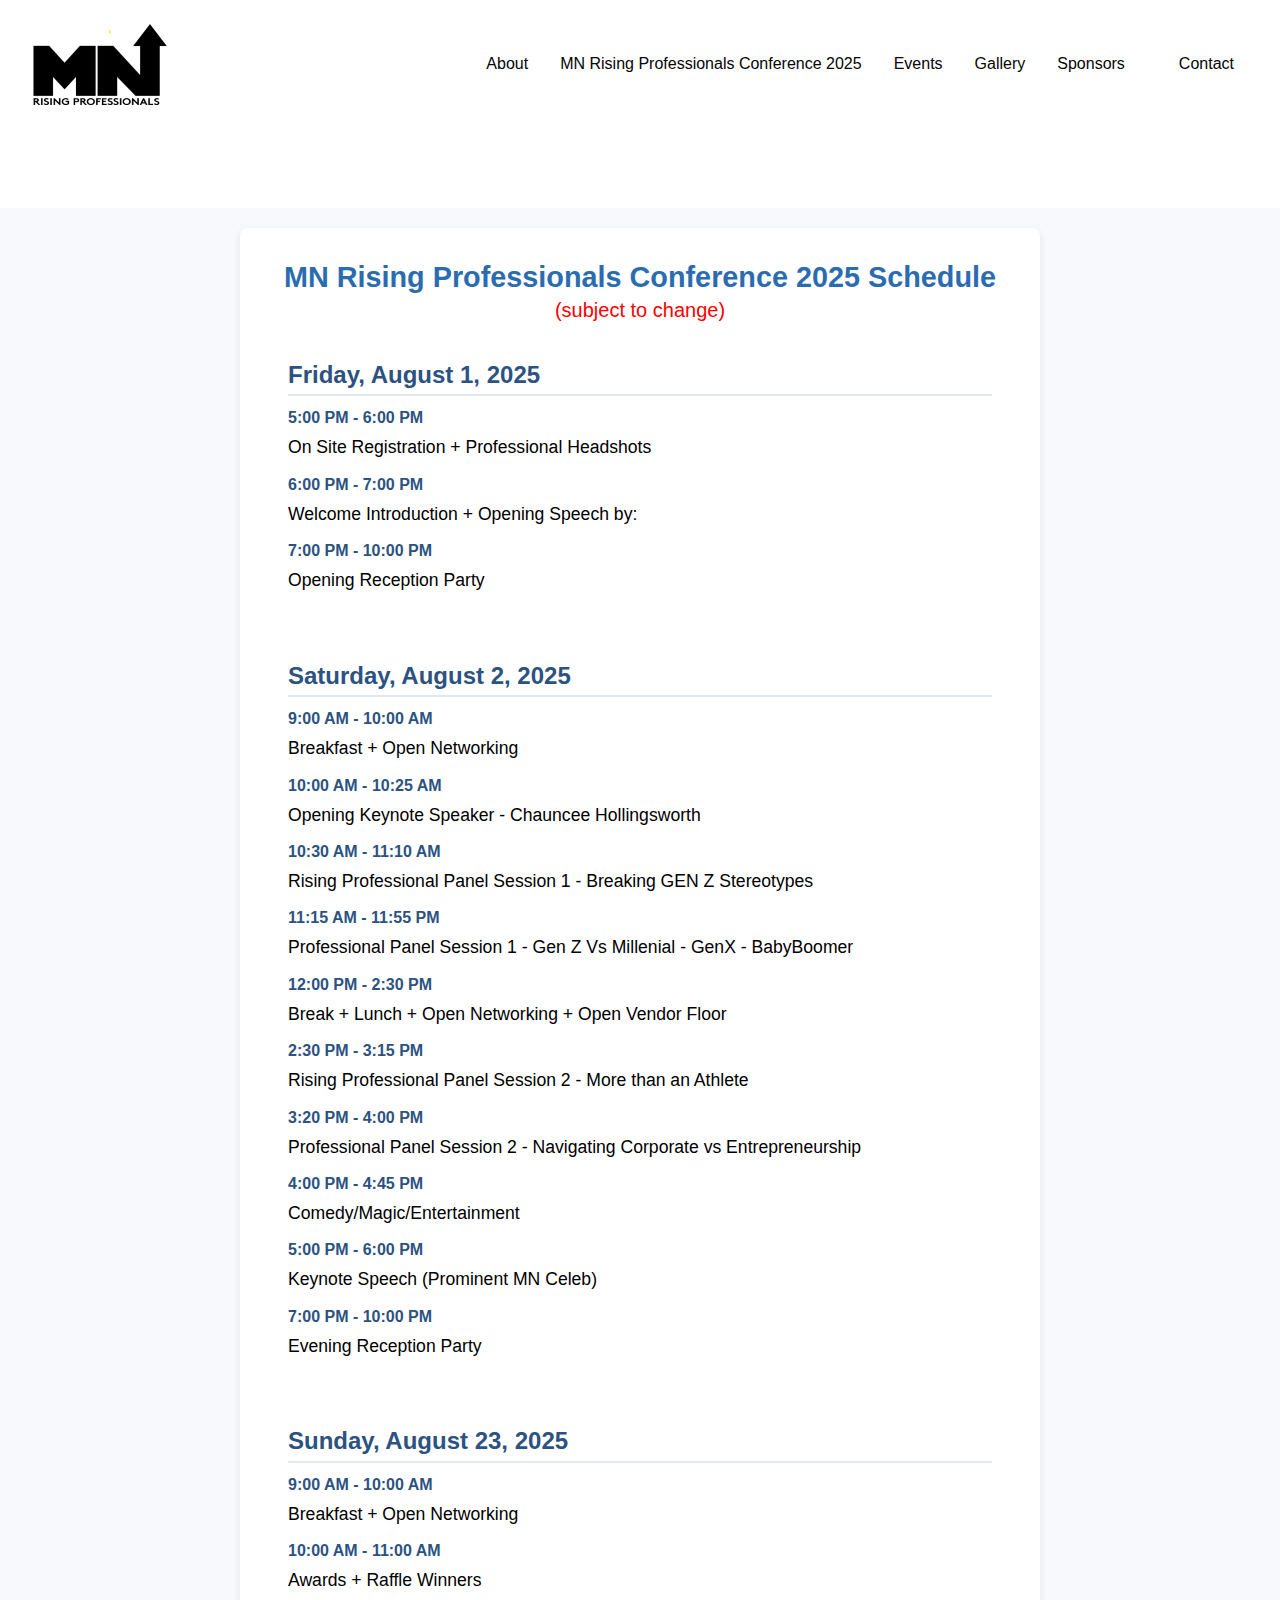
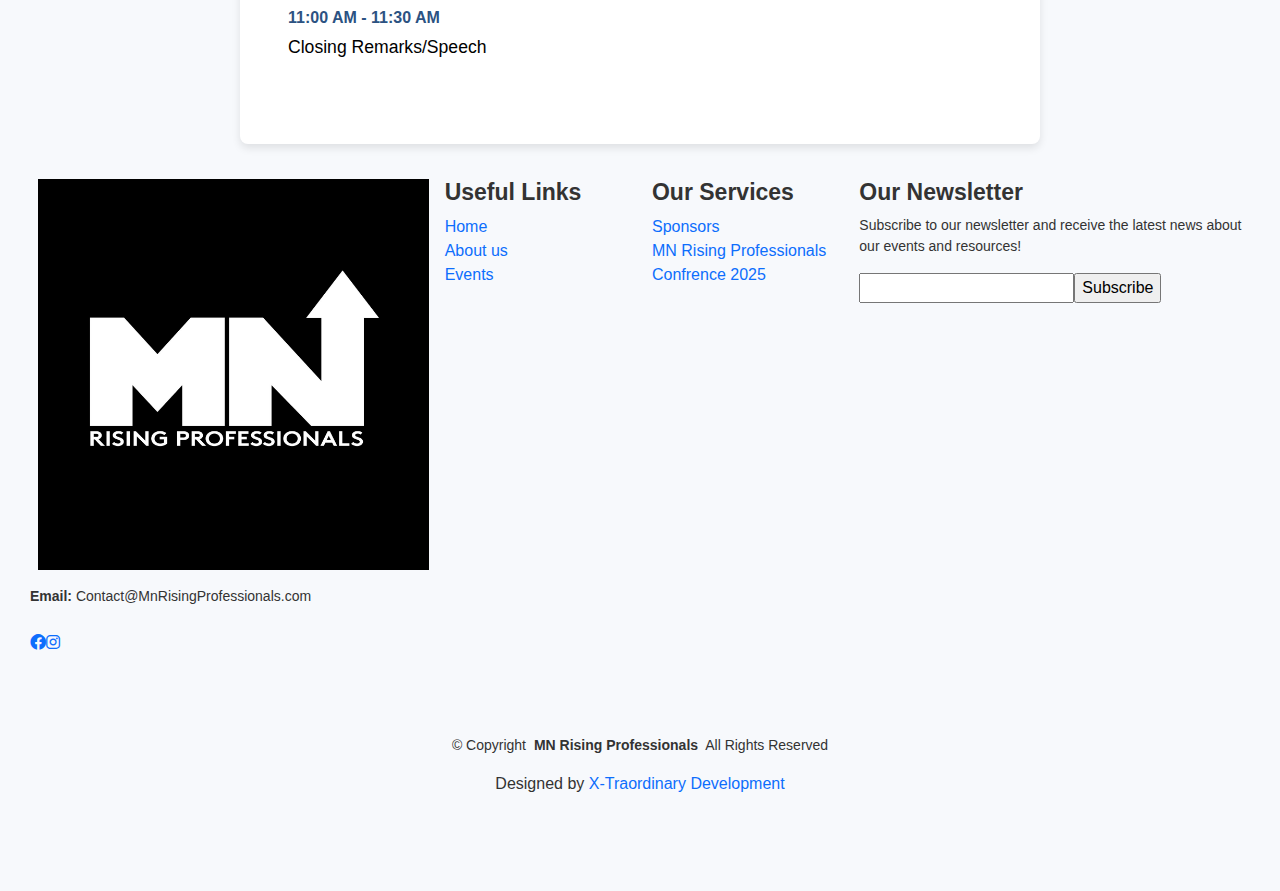
<file: confrence2025.html>
<!doctype html>
<html lang="en">

<head>
    <meta charset="utf-8">
    <meta name="viewport" content="width=device-width, initial-scale=1">
    <title>MN Rising Professionals</title>
    <link href="https://cdn.jsdelivr.net/npm/bootstrap@5.3.3/dist/css/bootstrap.min.css" rel="stylesheet"
        integrity="sha384-QWTKZyjpPEjISv5WaRU9OFeRpok6YctnYmDr5pNlyT2bRjXh0JMhjY6hW+ALEwIH" crossorigin="anonymous">
    <link rel="stylesheet" href="https://cdnjs.cloudflare.com/ajax/libs/font-awesome/6.6.0/css/all.min.css">
    <link
        href="https://fonts.googleapis.com/css2?family=Poppins:ital,wght@0,100;0,200;0,300;0,400;0,500;0,600;0,700;0,800;0,900;1,100;1,200;1,300;1,400;1,500;1,600;1,700;1,800;1,900&display=swap"
        rel="stylesheet">
    <link rel="stylesheet" type="text/css" href="css/owl.carousel.css">
    <link rel="stylesheet" type="text/css" href="css/owl.theme.default.css">
    <link rel="stylesheet" type="text/css" href="css/style.css">
    <link href="https://cdnjs.cloudflare.com/ajax/libs/font-awesome/6.0.0-beta3/css/all.min.css" rel="stylesheet">
    <style>
        body {
            font-family: Arial, sans-serif;
            margin: 0;
            padding: 0;
            background-color: #f7f9fc;
            color: #333;
        }

        .schedule-section {
            max-width: 800px;
            margin: 20px auto;
            padding: 20px;
            background-color: #fff;
            border-radius: 8px;
            box-shadow: 0 4px 8px rgba(0, 0, 0, 0.1);
        }

        .schedule-header {
            text-align: center;
            margin-bottom: 20px;
        }

        .schedule-header h1 {
            font-size: 1.8rem;
            margin: 0;
            color: #2b6cb0;
        }

        .day-schedule {
            margin-bottom: 20px;
        }

        .day-schedule h2 {
            font-size: 1.5rem;
            color: #2c5282;
            margin-bottom: 10px;
            border-bottom: 2px solid #e2e8f0;
            padding-bottom: 5px;
        }

        .event {
            margin-bottom: 15px;
        }

        .event-time {
            font-weight: bold;
            color: #2c5282;
        }

        .event-title {
            font-size: 1.1rem;
            margin: 5px 0;
        }

        .event-description {
            font-size: 0.9rem;
            color: #555;
        }

        @media (max-width: 600px) {
            .schedule-section {
                padding: 10px;
            }

            .schedule-header h1 {
                font-size: 1.5rem;
            }

            .day-schedule h2 {
                font-size: 1.3rem;
            }

            .event-title {
                font-size: 1rem;
            }
        }
    </style>
</head>

<body>
    <header>
        <div class="bg_primary row1">
            <div class="container">
                <div class="row">
                    <div class="col-lg-12">
                        <div class="navigation">
              <nav class="navbar navbar-expand-lg">
                <a class="navbar-brand" href="index.html"><img src="images/logo.png"></a>
                <button class="navbar-toggler" type="button" data-bs-toggle="collapse"
                  data-bs-target="#navbarSupportedContent" aria-controls="navbarSupportedContent" aria-expanded="false"
                  aria-label="Toggle navigation">
                  <span class="navbar-toggler-icon"></span>
                </button>
                <div class="collapse navbar-collapse" id="navbarSupportedContent">
                  <ul class="navbar-nav ms-auto mb-2 mb-lg-0">
                    <li class="nav-item">
                      <a class="nav-link" aria-current="page" href="about.html">About</a>
                    </li>
                    <li class="nav-item">
                      <a class="nav-link" href="https://www.simpletix.com/e/minnesota-rising-professionals-conference-tickets-207728">MN Rising Professionals Conference 2025</a>
                    </li>
                    <li class="nav-item">
                      <a class="nav-link" href="events.html">Events</a>
                    </li>
                    <li class="nav-item">
                      <a class="nav-link" href="gallery.html">Gallery</a>
                    </li>
                    <li class="nav-item">
                      <a class="nav-link" href="sponsors.html">Sponsors</a>
                    </li>
                    <li class="nav-item">
                      <a class="nav-link" href="contact.html">Contact</a>
                    </li>
                  </ul>
                </div>
              </nav>
            </div><!-- navigation -->
                    </div><!-- col-lg-12 -->
                </div><!-- row -->
            </div><!-- container -->
        </div><!-- bg_primary -->
    </header>

    <style>
      .schedule-section {
        /* Engaging background with overlay for readability */
       background-color:  #fff;
        background-size: cover;
        background-position: center;
        padding: 2rem;
        border-radius: 8px;
        color: black;
      }
    
      .schedule-header h1 {
      }
    
      .day-schedule {
        margin-bottom: 1.5rem;
        background: rgba(255, 255, 255, 0.1);
        padding: 1rem;
        border-radius: 6px;
      }
    
      .event {
        margin-bottom: 0.75rem;
      }
    
      .event-time {
        font-weight: bold;
        display: block;
      }
    
      .event-title {
        font-size: 1.1rem;
        margin: 0.25rem 0;
      }
    
      .event-description {
        font-size: 0.95rem;
        margin-left: 1rem;
      }
    </style>
    
    <section class="schedule-section">
      <header class="schedule-header">
        <h1>MN Rising Professionals Conference 2025 Schedule</h1>
        <span style="color: red; font-size: 20px;">(subject to change)</span>
      </header>
    
      <div class="day-schedule">
        <h2>Friday, August 1, 2025</h2>
        <div class="event">
          <span class="event-time">5:00 PM - 6:00 PM</span>
          <div class="event-title">On Site Registration + Professional Headshots</div>
        </div>
        <div class="event">
          <span class="event-time">6:00 PM - 7:00 PM</span>
          <div class="event-title">Welcome Introduction + Opening Speech by:</div>
        </div>
        <div class="event">
          <span class="event-time">7:00 PM - 10:00 PM</span>
          <div class="event-title">Opening Reception Party</div>
        </div>
      </div>
    
      <div class="day-schedule">
        <h2>Saturday, August 2, 2025</h2>
        <div class="event">
          <span class="event-time">9:00 AM - 10:00 AM</span>
          <div class="event-title">Breakfast + Open Networking</div>
        </div>
        <div class="event">
          <span class="event-time">10:00 AM - 10:25 AM</span>
          <div class="event-title">Opening Keynote Speaker - Chauncee Hollingsworth</div>
        </div>
        <div class="event">
          <span class="event-time">10:30 AM - 11:10 AM</span>
          <div class="event-title">Rising Professional Panel Session 1 - Breaking GEN Z Stereotypes</div>
        </div>
        <div class="event">
          <span class="event-time">11:15 AM - 11:55 PM</span>
          <div class="event-title">Professional Panel Session 1 - Gen Z Vs Millenial - GenX - BabyBoomer</div>
        </div>
        <div class="event">
          <span class="event-time">12:00 PM - 2:30 PM</span>
          <div class="event-title">Break + Lunch + Open Networking + Open Vendor Floor</div>
        </div>
        <div class="event">
          <span class="event-time">2:30 PM - 3:15 PM</span>
          <div class="event-title">Rising Professional Panel Session 2 - More than an Athlete</div>
        </div>
        <div class="event">
          <span class="event-time">3:20 PM - 4:00 PM</span>
          <div class="event-title">Professional Panel Session 2 - Navigating Corporate vs Entrepreneurship</div>
        </div>
        <div class="event">
          <span class="event-time">4:00 PM - 4:45 PM</span>
          <div class="event-title">Comedy/Magic/Entertainment</div>
        </div>
        <div class="event">
          <span class="event-time">5:00 PM - 6:00 PM</span>
          <div class="event-title">Keynote Speech (Prominent MN Celeb)</div>
        </div>
        <div class="event">
          <span class="event-time">7:00 PM - 10:00 PM</span>
          <div class="event-title">Evening Reception Party</div>
        </div>
      </div>
    
      <div class="day-schedule">
        <h2>Sunday, August 23, 2025</h2>
        <div class="event">
          <span class="event-time">9:00 AM - 10:00 AM</span>
          <div class="event-title">Breakfast + Open Networking</div>
        </div>
        <div class="event">
          <span class="event-time">10:00 AM - 11:00 AM</span>
          <div class="event-title">Awards + Raffle Winners</div>
        </div>
        <div class="event">
          <span class="event-time">11:00 AM - 11:30 AM</span>
          <div class="event-title">Closing Remarks/Speech</div>
        </div>
      </div>
    </section>
    
    

    <footer id="footer" class="footer dark-background">
  <div class="footer-top">
    <div class="container">
      <div class="row gy-4">
        <div class="col-lg-4 col-md-6 footer-about">
          <a href="index.html" class="logo d-flex align-items-center">
            <img src="images/IMG_3507.jpg" alt="MN Rising Professionals Logo" class="footer-logo ms-2">
          </a>
          <div class="footer-contact pt-3">
            <p><strong>Email:</strong> <span>Contact@MnRisingProfessionals.com</span></p>
          </div>
          <div class="social-links d-flex mt-4">
            <a href="https://www.facebook.com/profile.php?id=61563270073830&mibextid=LQQJ4d"><i
                class="fa-brands fa-facebook"></i></a>
            <a href="https://www.instagram.com/profile.php?id=61563270073830&mibextid=LQQJ4d"><i
                class="fa-brands fa-instagram"></i></a>
          </div>
        </div>

        <div class="col-lg-2 col-md-3 footer-links">
          <h4>Useful Links</h4>
          <ul>
            <li><i class="bi bi-chevron-right"></i> <a href="index.html">Home</a></li>
            <li><i class="bi bi-chevron-right"></i> <a href="about.html">About us</a></li>
            <li><i class="bi bi-chevron-right"></i> <a href="events.html">Events</a></li>
          </ul>
        </div>

        <div class="col-lg-2 col-md-3 footer-links">
          <h4>Our Services</h4>
          <ul>
            <li><i class="bi bi-chevron-right"></i> <a href="sponsors.html">Sponsors</a></li>
            <li><i class="bi bi-chevron-right"></i> <a href="https://www.simpletix.com/e/minnesota-rising-professionals-conference-tickets-207728">MN Rising Professionals Confrence 2025</a></li>
          </ul>
        </div>

        <div class="col-lg-4 col-md-12 footer-newsletter">
          <h4>Our Newsletter</h4>
          <p>Subscribe to our newsletter and receive the latest news about our events and resources!</p>
          <form action="forms/newsletter.php" method="post" class="php-email-form">
            <div class="newsletter-form"><input type="email" name="email"><input type="submit" value="Subscribe">
            </div>
          </form>
        </div>
      </div>
    </div>
  </div>
  <div class="copyright">
    <div class="container text-center">
      <p>© <span>Copyright</span> <strong class="px-1 sitename">MN Rising Professionals</strong> <span>All Rights Reserved</span></p>
      <div class="credits">
        Designed by <a class="xtra" href="https://x-traordinarydevelopment.com/">X-Traordinary Development</a>
      </div>
    </div>
  </div>
</footer>
    <script type="text/javascript" src="https://ajax.googleapis.com/ajax/libs/jquery/1.12.4/jquery.min.js"></script>
    <script src="https://cdn.jsdelivr.net/npm/bootstrap@5.3.3/dist/js/bootstrap.bundle.min.js"
        integrity="sha384-YvpcrYf0tY3lHB60NNkmXc5s9fDVZLESaAA55NDzOxhy9GkcIdslK1eN7N6jIeHz"
        crossorigin="anonymous"></script>
    <script type="text/javascript" src="js/owl.carousel.js"></script>
    <script type="text/javascript">
        $('#image_carousel').owlCarousel({
            loop: true,
            margin: 10,
            nav: true,
            navText: ["<div class='nav-btn prev-slide'><span class='carousel-control-prev-icon'></span></div>", "<div class='nav-btn next-slide'><span class='carousel-control-next-icon'></span></div>"],
            responsive: {
                0: {
                    items: 1
                },
                600: {
                    items: 1
                },
                1000: {
                    items: 1
                }
            }
        });
    </script>
    <script>
        // Function to switch between tables
        function changeTable(tableIndex) {
            // Hide all tables
            const tables = document.querySelectorAll("table");
            tables.forEach(table => table.classList.remove("active"));

            // Show the selected table
            const selectedTable = document.getElementById(`table${tableIndex}`);
            selectedTable.classList.add("active");

            // Update the dots to indicate the active table
            const dots = document.querySelectorAll(".dot");
            dots.forEach(dot => dot.classList.remove("active"));
            dots[tableIndex - 1].classList.add("active");
        }
    </script>
</body>

</html>
</file>
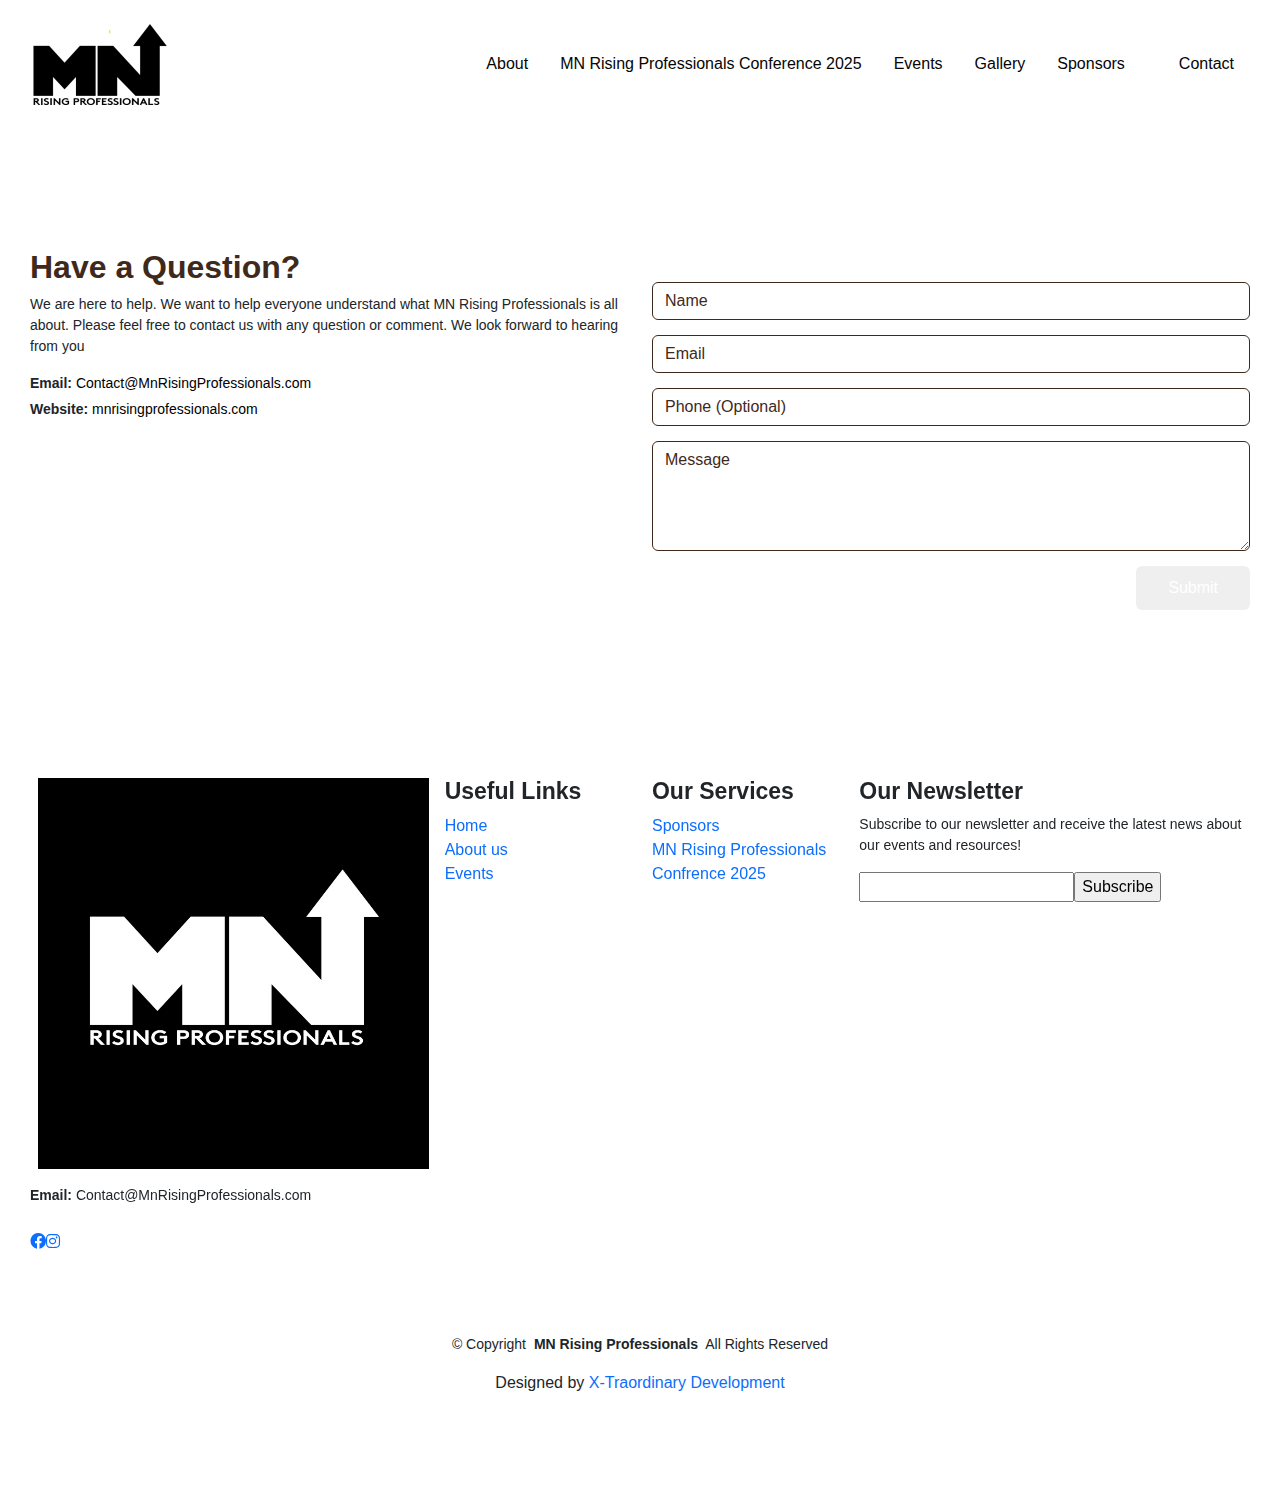
<file: contact.html>
<!doctype html>
<html lang="en">

<head>
  <meta charset="utf-8">
  <meta name="viewport" content="width=device-width, initial-scale=1">
  <title>MN Rising Professionals</title>
  <link href="https://cdn.jsdelivr.net/npm/bootstrap@5.3.3/dist/css/bootstrap.min.css" rel="stylesheet"
    integrity="sha384-QWTKZyjpPEjISv5WaRU9OFeRpok6YctnYmDr5pNlyT2bRjXh0JMhjY6hW+ALEwIH" crossorigin="anonymous">
  <link rel="stylesheet" href="https://cdnjs.cloudflare.com/ajax/libs/font-awesome/6.6.0/css/all.min.css">
  <link
    href="https://fonts.googleapis.com/css2?family=Poppins:ital,wght@0,100;0,200;0,300;0,400;0,500;0,600;0,700;0,800;0,900;1,100;1,200;1,300;1,400;1,500;1,600;1,700;1,800;1,900&display=swap"
    rel="stylesheet">
  <link rel="stylesheet" type="text/css" href="css/owl.carousel.css">
  <link rel="stylesheet" type="text/css" href="css/owl.theme.default.css">
  <link rel="stylesheet" type="text/css" href="css/style.css">
  <link href="https://cdnjs.cloudflare.com/ajax/libs/font-awesome/6.0.0-beta3/css/all.min.css" rel="stylesheet">

</head>

<body>
  <header>
    <div class="bg_primary row1">
      <div    
      class="container">
        <div class="row">
          <div class="col-lg-12">
            <div class="navigation">
              <nav class="navbar navbar-expand-lg">
                <a class="navbar-brand" href="index.html"><img src="images/logo.png"></a>
                <button class="navbar-toggler" type="button" data-bs-toggle="collapse"
                  data-bs-target="#navbarSupportedContent" aria-controls="navbarSupportedContent" aria-expanded="false"
                  aria-label="Toggle navigation">
                  <span class="navbar-toggler-icon"></span>
                </button>
                <div class="collapse navbar-collapse" id="navbarSupportedContent">
                  <ul class="navbar-nav ms-auto mb-2 mb-lg-0">
                    <li class="nav-item">
                      <a class="nav-link" aria-current="page" href="about.html">About</a>
                    </li>
                    <li class="nav-item">
                      <a class="nav-link" href="https://www.simpletix.com/e/minnesota-rising-professionals-conference-tickets-207728">MN Rising Professionals Conference 2025</a>
                    </li>
                    <li class="nav-item">
                      <a class="nav-link" href="events.html">Events</a>
                    </li>
                    <li class="nav-item">
                      <a class="nav-link" href="gallery.html">Gallery</a>
                    </li>
                    <li class="nav-item">
                      <a class="nav-link" href="sponsors.html">Sponsors</a>
                    </li>
                    <li class="nav-item">
                      <a class="nav-link" href="contact.html">Contact</a>
                    </li>
                  </ul>
                </div>
              </nav>
            </div><!-- navigation -->
          </div><!-- col-lg-12 -->
        </div><!-- row -->
      </div><!-- container -->
    </div><!-- bg_primary -->
  </header>

  <section>
    <div class="container">
      <div class="up_down_space">
        <div class="row align_center">
          <div class="col-lg-6 col-md-6">
            <div class="contact_info">
              <h2 class="c_primary">Have a Question?</h2>
              <p>We are here to help. We want to help everyone understand what MN Rising Professionals is all about. Please feel free to contact us with any question or comment. We look forward to hearing from you</p>
              <ul>
                <li><span>Email:</span> <a href="Contact@MnRisingProfessionals.com">Contact@MnRisingProfessionals.com</a></li>
                <li><span>Website: </span><a href="mnrisingprofessionals.com">mnrisingprofessionals.com</a></li>
              </ul>

              <iframe src="https://www.google.com/maps/embed?pb=!1m18!1m12!1m3!1d180748.90092242742!2d-93.40140129470814!3d44.939569981471955!2m3!1f0!2f0!3f0!3m2!1i1024!2i768!4f13.1!3m3!1m2!1s0x52b332a1f4b0b1a7%3A0x4b0b1a7f4b0b1a7f!2sMinneapolis%2C%20MN%2C%20USA!5e0!3m2!1sen!2s!4v1732609328169!5m2!1sen!2s" width="100%" height="200" style="border:0;" allowfullscreen="" loading="lazy" referrerpolicy="no-referrer-when-downgrade"></iframe>
            </div><!-- contact_info -->
          </div><!-- col-lg-6 col-md-6 -->
          <div class="col-lg-6 col-md-6">
            <form method="post" action="">
            <div class="signup-form contact_form">
              <div class="form-group">
                <input type="text" name="name" class="form-control" placeholder="Name" required="required">
              </div><!-- form-group -->

              <div class="form-group">
                <input type="email" name="email" class="form-control" placeholder="Email" required="required">
              </div><!-- form-group -->

              <div class="form-group">
                <input type="tel" name="phone" class="form-control" placeholder="Phone (Optional)">
              </div><!-- form-group -->

              <div class="form-group">
                <textarea rows="4" class="form-control" placeholder="Message"></textarea>
              </div><!-- form-group -->

              <button>Submit</button>
            </div><!-- signup-form -->
          </form>
          </div><!-- col-lg-6 col-md-6 -->
        </div><!-- row -->
      </div><!-- up_down_space -->
    </div><!-- container -->
  </section>

  <footer id="footer" class="footer dark-background">
    <div class="footer-top">
      <div class="container">
        <div class="row gy-4">
          <div class="col-lg-4 col-md-6 footer-about">
            <a href="index.html" class="logo d-flex align-items-center">
              <img src="images/IMG_3507.jpg" alt="MN Rising Professionals Logo" class="footer-logo ms-2">
            </a>
            <div class="footer-contact pt-3">
              <p><strong>Email:</strong> <span>Contact@MnRisingProfessionals.com</span></p>
            </div>
            <div class="social-links d-flex mt-4">
              <a href="https://www.facebook.com/profile.php?id=61563270073830&mibextid=LQQJ4d"><i
                  class="fa-brands fa-facebook"></i></a>
              <a href="https://www.instagram.com/profile.php?id=61563270073830&mibextid=LQQJ4d"><i
                  class="fa-brands fa-instagram"></i></a>
            </div>
          </div>
  
          <div class="col-lg-2 col-md-3 footer-links">
            <h4>Useful Links</h4>
            <ul>
              <li><i class="bi bi-chevron-right"></i> <a href="index.html">Home</a></li>
              <li><i class="bi bi-chevron-right"></i> <a href="about.html">About us</a></li>
              <li><i class="bi bi-chevron-right"></i> <a href="events.html">Events</a></li>
            </ul>
          </div>
  
          <div class="col-lg-2 col-md-3 footer-links">
            <h4>Our Services</h4>
            <ul>
              <li><i class="bi bi-chevron-right"></i> <a href="sponsors.html">Sponsors</a></li>
              <li><i class="bi bi-chevron-right"></i> <a href="https://www.simpletix.com/e/minnesota-rising-professionals-conference-tickets-207728">MN Rising Professionals Confrence 2025</a></li>
            </ul>
          </div>
  
          <div class="col-lg-4 col-md-12 footer-newsletter">
            <h4>Our Newsletter</h4>
            <p>Subscribe to our newsletter and receive the latest news about our events and resources!</p>
            <form action="forms/newsletter.php" method="post" class="php-email-form">
              <div class="newsletter-form"><input type="email" name="email"><input type="submit" value="Subscribe">
              </div>
            </form>
          </div>
        </div>
      </div>
    </div>
    <div class="copyright">
      <div class="container text-center">
        <p>© <span>Copyright</span> <strong class="px-1 sitename">MN Rising Professionals</strong> <span>All Rights Reserved</span></p>
        <div class="credits">
          Designed by <a class="xtra" href="https://x-traordinarydevelopment.com/">X-Traordinary Development</a>
        </div>
      </div>
    </div>
  </footer>
  <script type="text/javascript" src="https://ajax.googleapis.com/ajax/libs/jquery/1.12.4/jquery.min.js"></script>
  <script src="https://cdn.jsdelivr.net/npm/bootstrap@5.3.3/dist/js/bootstrap.bundle.min.js"
    integrity="sha384-YvpcrYf0tY3lHB60NNkmXc5s9fDVZLESaAA55NDzOxhy9GkcIdslK1eN7N6jIeHz"
    crossorigin="anonymous"></script>
  <script type="text/javascript" src="js/owl.carousel.js"></script>
  <script type="text/javascript">
    $('#image_carousel').owlCarousel({
      loop: true,
      margin: 10,
      nav: true,
      navText: ["<div class='nav-btn prev-slide'><span class='carousel-control-prev-icon'></span></div>", "<div class='nav-btn next-slide'><span class='carousel-control-next-icon'></span></div>"],
      responsive: {
        0: {
          items: 1
        },
        600: {
          items: 1
        },
        1000: {
          items: 1
        }
      }
    });
  </script>
  <script>
    // Function to switch between tables
    function changeTable(tableIndex) {
      // Hide all tables
      const tables = document.querySelectorAll("table");
      tables.forEach(table => table.classList.remove("active"));

      // Show the selected table
      const selectedTable = document.getElementById(`table${tableIndex}`);
      selectedTable.classList.add("active");

      // Update the dots to indicate the active table
      const dots = document.querySelectorAll(".dot");
      dots.forEach(dot => dot.classList.remove("active"));
      dots[tableIndex - 1].classList.add("active");
    }
  </script>
</body>

</html>
</file>
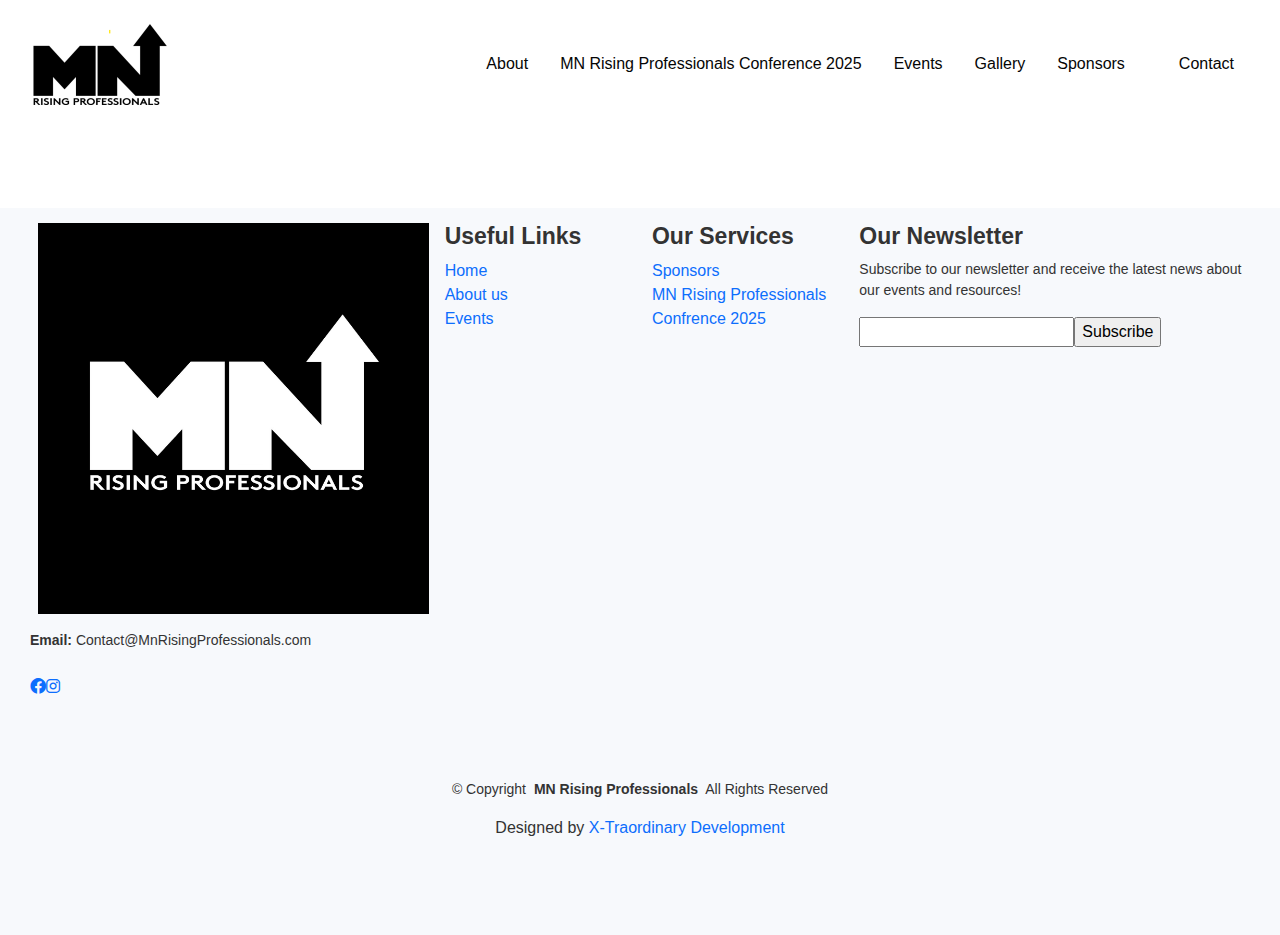
<file: events.html>
<!doctype html>
<html lang="en">

<head>
    <meta charset="utf-8">
    <meta name="viewport" content="width=device-width, initial-scale=1">
    <title>MN Rising Professionals</title>
    <link href="https://cdn.jsdelivr.net/npm/bootstrap@5.3.3/dist/css/bootstrap.min.css" rel="stylesheet"
        integrity="sha384-QWTKZyjpPEjISv5WaRU9OFeRpok6YctnYmDr5pNlyT2bRjXh0JMhjY6hW+ALEwIH" crossorigin="anonymous">
    <link rel="stylesheet" href="https://cdnjs.cloudflare.com/ajax/libs/font-awesome/6.6.0/css/all.min.css">
    <link
        href="https://fonts.googleapis.com/css2?family=Poppins:ital,wght@0,100;0,200;0,300;0,400;0,500;0,600;0,700;0,800;0,900;1,100;1,200;1,300;1,400;1,500;1,600;1,700;1,800;1,900&display=swap"
        rel="stylesheet">
    <link rel="stylesheet" type="text/css" href="css/owl.carousel.css">
    <link rel="stylesheet" type="text/css" href="css/owl.theme.default.css">
    <link rel="stylesheet" type="text/css" href="css/style.css">
    <link href="https://cdnjs.cloudflare.com/ajax/libs/font-awesome/6.0.0-beta3/css/all.min.css" rel="stylesheet">
    <style>
        body {
            font-family: Arial, sans-serif;
            margin: 0;
            padding: 0;
            background-color: #f7f9fc;
            color: #333;
        }

        .schedule-section {
            max-width: 800px;
            margin: 20px auto;
            padding: 20px;
            background-color: #fff;
            border-radius: 8px;
            box-shadow: 0 4px 8px rgba(0, 0, 0, 0.1);
        }

        .schedule-header {
            text-align: center;
            margin-bottom: 20px;
        }

        .schedule-header h1 {
            font-size: 1.8rem;
            margin: 0;
            color: #2b6cb0;
        }

        .day-schedule {
            margin-bottom: 20px;
        }

        .day-schedule h2 {
            font-size: 1.5rem;
            color: #2c5282;
            margin-bottom: 10px;
            border-bottom: 2px solid #e2e8f0;
            padding-bottom: 5px;
        }

        .event {
            margin-bottom: 15px;
        }

        .event-time {
            font-weight: bold;
            color: #2c5282;
        }

        .event-title {
            font-size: 1.1rem;
            margin: 5px 0;
        }

        .event-description {
            font-size: 0.9rem;
            color: #555;
        }

        @media (max-width: 600px) {
            .schedule-section {
                padding: 10px;
            }

            .schedule-header h1 {
                font-size: 1.5rem;
            }

            .day-schedule h2 {
                font-size: 1.3rem;
            }

            .event-title {
                font-size: 1rem;
            }
        }
    </style>
</head>

<body>
    <header>
        <div class="bg_primary row1">
            <div class="container">
                <div class="row">
                    <div class="col-lg-12">
                        <div class="navigation">
              <nav class="navbar navbar-expand-lg">
                <a class="navbar-brand" href="index.html"><img src="images/logo.png"></a>
                <button class="navbar-toggler" type="button" data-bs-toggle="collapse"
                  data-bs-target="#navbarSupportedContent" aria-controls="navbarSupportedContent" aria-expanded="false"
                  aria-label="Toggle navigation">
                  <span class="navbar-toggler-icon"></span>
                </button>
                <div class="collapse navbar-collapse" id="navbarSupportedContent">
                  <ul class="navbar-nav ms-auto mb-2 mb-lg-0">
                    <li class="nav-item">
                      <a class="nav-link" aria-current="page" href="about.html">About</a>
                    </li>
                    <li class="nav-item">
                      <a class="nav-link" href="https://www.simpletix.com/e/minnesota-rising-professionals-conference-tickets-207728">MN Rising Professionals Conference 2025</a>
                    </li>
                    <li class="nav-item">
                      <a class="nav-link" href="events.html">Events</a>
                    </li>
                    <li class="nav-item">
                      <a class="nav-link" href="gallery.html">Gallery</a>
                    </li>
                    <li class="nav-item">
                      <a class="nav-link" href="sponsors.html">Sponsors</a>
                    </li>
                    <li class="nav-item">
                      <a class="nav-link" href="contact.html">Contact</a>
                    </li>
                  </ul>
                </div>
              </nav>
            </div><!-- navigation -->
                    </div><!-- col-lg-12 -->
                </div><!-- row -->
            </div><!-- container -->
        </div><!-- bg_primary -->
    </header>
    <div style="width: 70%;" data-tockify-component="calendar" data-tockify-calendar="xavier24"></div>
<script data-cfasync="false" data-tockify-script="embed" src="https://public.tockify.com/browser/embed.js"></script>

 
  <script>
    document.addEventListener('DOMContentLoaded', function() {
      const calendarDates = document.querySelector('.calendar-dates');
      const monthYear = document.querySelector('.month-year');
      const prevMonth = document.querySelector('.prev-month');
      const nextMonth = document.querySelector('.next-month');
  
      let currentMonth = new Date().getMonth();
      let currentYear = new Date().getFullYear();
  
      function renderCalendar(month, year) {
        calendarDates.innerHTML = '';
        monthYear.textContent = new Date(year, month).toLocaleString('default', { month: 'long', year: 'numeric' });
  
        const firstDay = new Date(year, month, 1).getDay();
        const daysInMonth = new Date(year, month + 1, 0).getDate();
  
        for (let i = 0; i < firstDay; i++) {
          const emptyCell = document.createElement('div');
          calendarDates.appendChild(emptyCell);
        }
  
        for (let i = 1; i <= daysInMonth; i++) {
          const dateCell = document.createElement('div');
          dateCell.textContent = i;
          calendarDates.appendChild(dateCell);
        }
      }
  
      prevMonth.addEventListener('click', function() {
        currentMonth--;
        if (currentMonth < 0) {
          currentMonth = 11;
          currentYear--;
        }
        renderCalendar(currentMonth, currentYear);
      });
  
      nextMonth.addEventListener('click', function() {
        currentMonth++;
        if (currentMonth > 11) {
          currentMonth = 0;
          currentYear++;
        }
        renderCalendar(currentMonth, currentYear);
      });
  
      renderCalendar(currentMonth, currentYear);
    });
  </script>

<script>
  document.addEventListener('DOMContentLoaded', function() {
    const calendarDates = document.querySelector('.calendar-dates');
    const monthYear = document.querySelector('.month-year');
    const prevMonth = document.querySelector('.prev-month');
    const nextMonth = document.querySelector('.next-month');

    let currentMonth = new Date().getMonth();
    let currentYear = new Date().getFullYear();

    function renderCalendar(month, year) {
      calendarDates.innerHTML = '';
      monthYear.textContent = new Date(year, month).toLocaleString('default', { month: 'long', year: 'numeric' });

      const firstDay = new Date(year, month, 1).getDay();
      const daysInMonth = new Date(year, month + 1, 0).getDate();

      for (let i = 0; i < firstDay; i++) {
        const emptyCell = document.createElement('div');
        calendarDates.appendChild(emptyCell);
      }

      for (let i = 1; i <= daysInMonth; i++) {
        const dateCell = document.createElement('div');
        dateCell.textContent = i;
        calendarDates.appendChild(dateCell);
      }
    }

    prevMonth.addEventListener('click', function() {
      currentMonth--;
      if (currentMonth < 0) {
        currentMonth = 11;
        currentYear--;
      }
      renderCalendar(currentMonth, currentYear);
    });

    nextMonth.addEventListener('click', function() {
      currentMonth++;
      if (currentMonth > 11) {
        currentMonth = 0;
        currentYear++;
      }
      renderCalendar(currentMonth, currentYear);
    });

    renderCalendar(currentMonth, currentYear);
  });
</script>


    <footer id="footer" class="footer dark-background">
  <div class="footer-top">
    <div class="container">
      <div class="row gy-4">
        <div class="col-lg-4 col-md-6 footer-about">
          <a href="index.html" class="logo d-flex align-items-center">
            <img src="images/IMG_3507.jpg" alt="MN Rising Professionals Logo" class="footer-logo ms-2">
          </a>
          <div class="footer-contact pt-3">
            <p><strong>Email:</strong> <span>Contact@MnRisingProfessionals.com</span></p>
          </div>
          <div class="social-links d-flex mt-4">
            <a href="https://www.facebook.com/profile.php?id=61563270073830&mibextid=LQQJ4d"><i
                class="fa-brands fa-facebook"></i></a>
            <a href="https://www.instagram.com/profile.php?id=61563270073830&mibextid=LQQJ4d"><i
                class="fa-brands fa-instagram"></i></a>
          </div>
        </div>

        <div class="col-lg-2 col-md-3 footer-links">
          <h4>Useful Links</h4>
          <ul>
            <li><i class="bi bi-chevron-right"></i> <a href="index.html">Home</a></li>
            <li><i class="bi bi-chevron-right"></i> <a href="about.html">About us</a></li>
            <li><i class="bi bi-chevron-right"></i> <a href="events.html">Events</a></li>
          </ul>
        </div>

        <div class="col-lg-2 col-md-3 footer-links">
          <h4>Our Services</h4>
          <ul>
            <li><i class="bi bi-chevron-right"></i> <a href="sponsors.html">Sponsors</a></li>
            <li><i class="bi bi-chevron-right"></i> <a href="https://www.simpletix.com/e/minnesota-rising-professionals-conference-tickets-207728">MN Rising Professionals Confrence 2025</a></li>
          </ul>
        </div>

        <div class="col-lg-4 col-md-12 footer-newsletter">
          <h4>Our Newsletter</h4>
          <p>Subscribe to our newsletter and receive the latest news about our events and resources!</p>
          <form action="forms/newsletter.php" method="post" class="php-email-form">
            <div class="newsletter-form"><input type="email" name="email"><input type="submit" value="Subscribe">
            </div>
          </form>
        </div>
      </div>
    </div>
  </div>
  <div class="copyright">
    <div class="container text-center">
      <p>© <span>Copyright</span> <strong class="px-1 sitename">MN Rising Professionals</strong> <span>All Rights Reserved</span></p>
      <div class="credits">
        Designed by <a class="xtra" href="https://x-traordinarydevelopment.com/">X-Traordinary Development</a>
      </div>
    </div>
  </div>
</footer>
    <script type="text/javascript" src="https://ajax.googleapis.com/ajax/libs/jquery/1.12.4/jquery.min.js"></script>
    <script src="https://cdn.jsdelivr.net/npm/bootstrap@5.3.3/dist/js/bootstrap.bundle.min.js"
        integrity="sha384-YvpcrYf0tY3lHB60NNkmXc5s9fDVZLESaAA55NDzOxhy9GkcIdslK1eN7N6jIeHz"
        crossorigin="anonymous"></script>
    <script type="text/javascript" src="js/owl.carousel.js"></script>
    <script type="text/javascript">
        $('#image_carousel').owlCarousel({
            loop: true,
            margin: 10,
            nav: true,
            navText: ["<div class='nav-btn prev-slide'><span class='carousel-control-prev-icon'></span></div>", "<div class='nav-btn next-slide'><span class='carousel-control-next-icon'></span></div>"],
            responsive: {
                0: {
                    items: 1
                },
                600: {
                    items: 1
                },
                1000: {
                    items: 1
                }
            }
        });
    </script>
    <script>
        // Function to switch between tables
        function changeTable(tableIndex) {
            // Hide all tables
            const tables = document.querySelectorAll("table");
            tables.forEach(table => table.classList.remove("active"));

            // Show the selected table
            const selectedTable = document.getElementById(`table${tableIndex}`);
            selectedTable.classList.add("active");

            // Update the dots to indicate the active table
            const dots = document.querySelectorAll(".dot");
            dots.forEach(dot => dot.classList.remove("active"));
            dots[tableIndex - 1].classList.add("active");
        }
    </script>
</body>

</html>
</file>
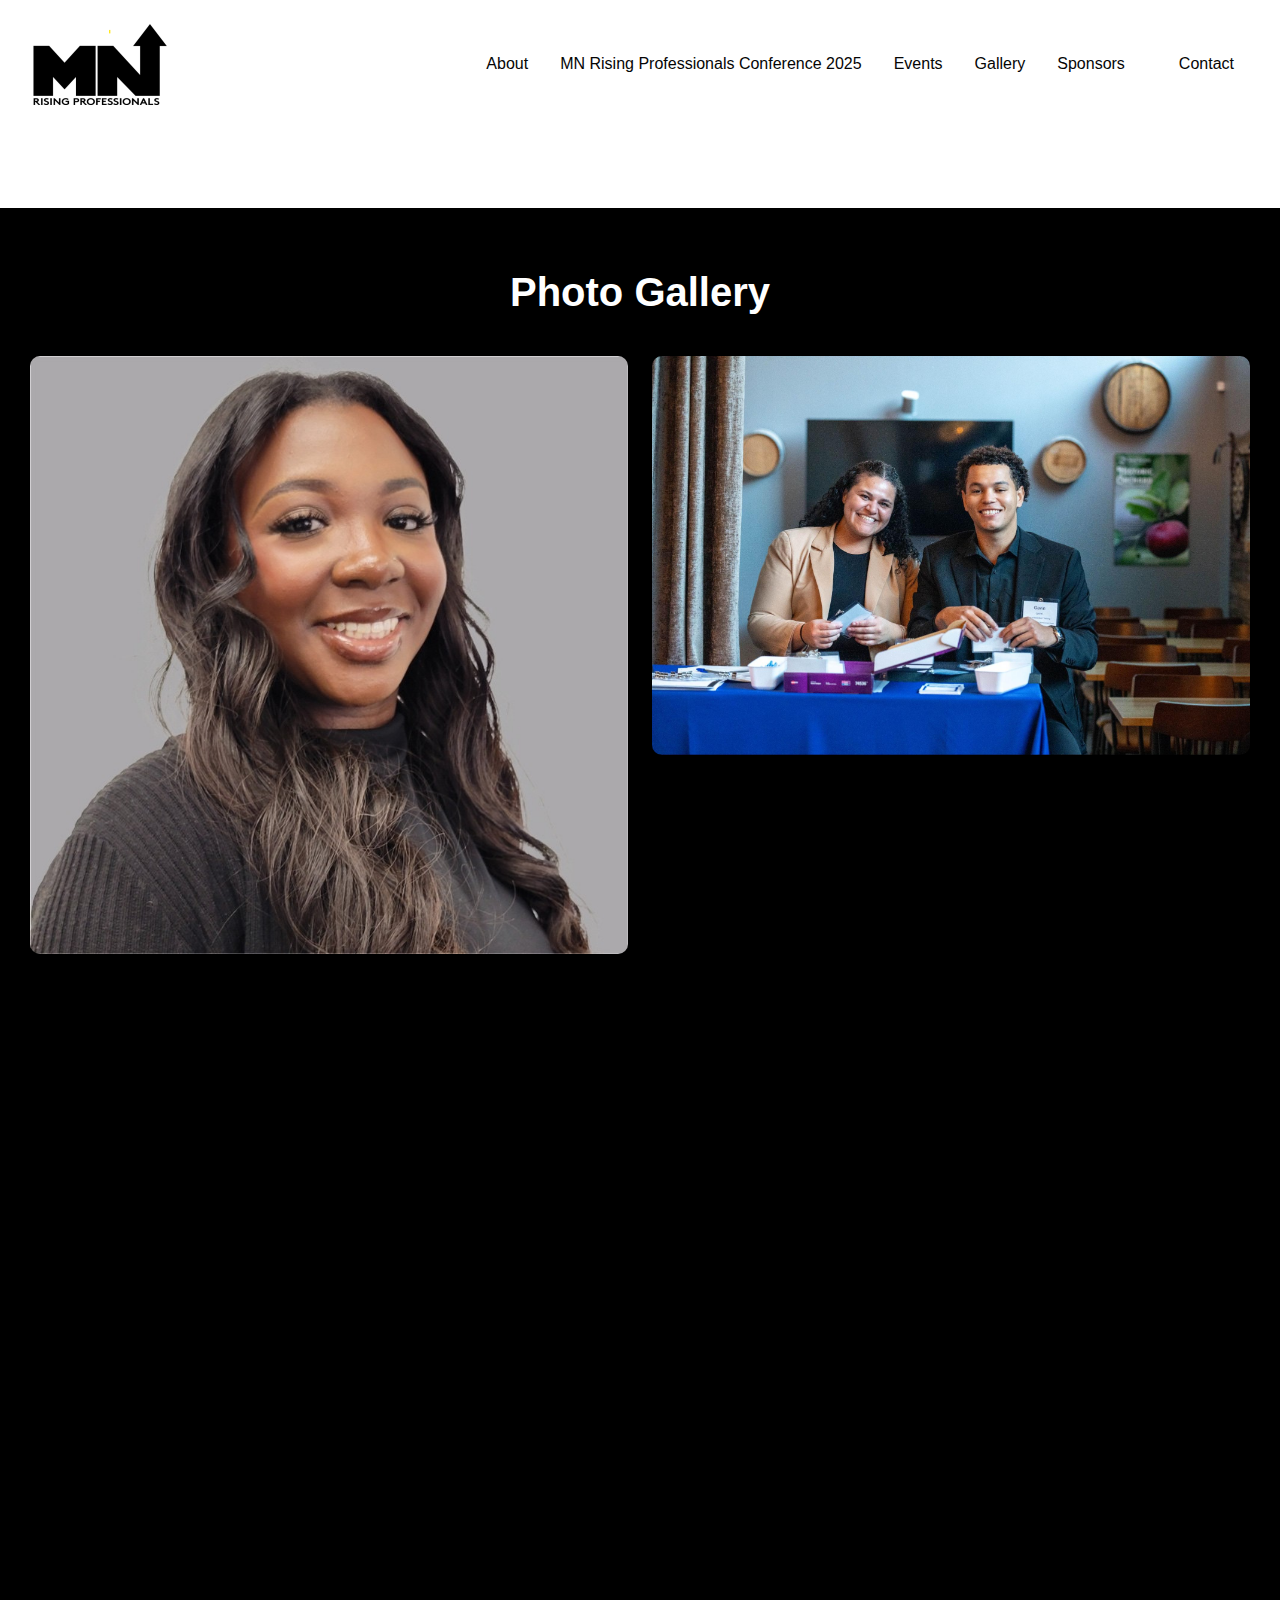
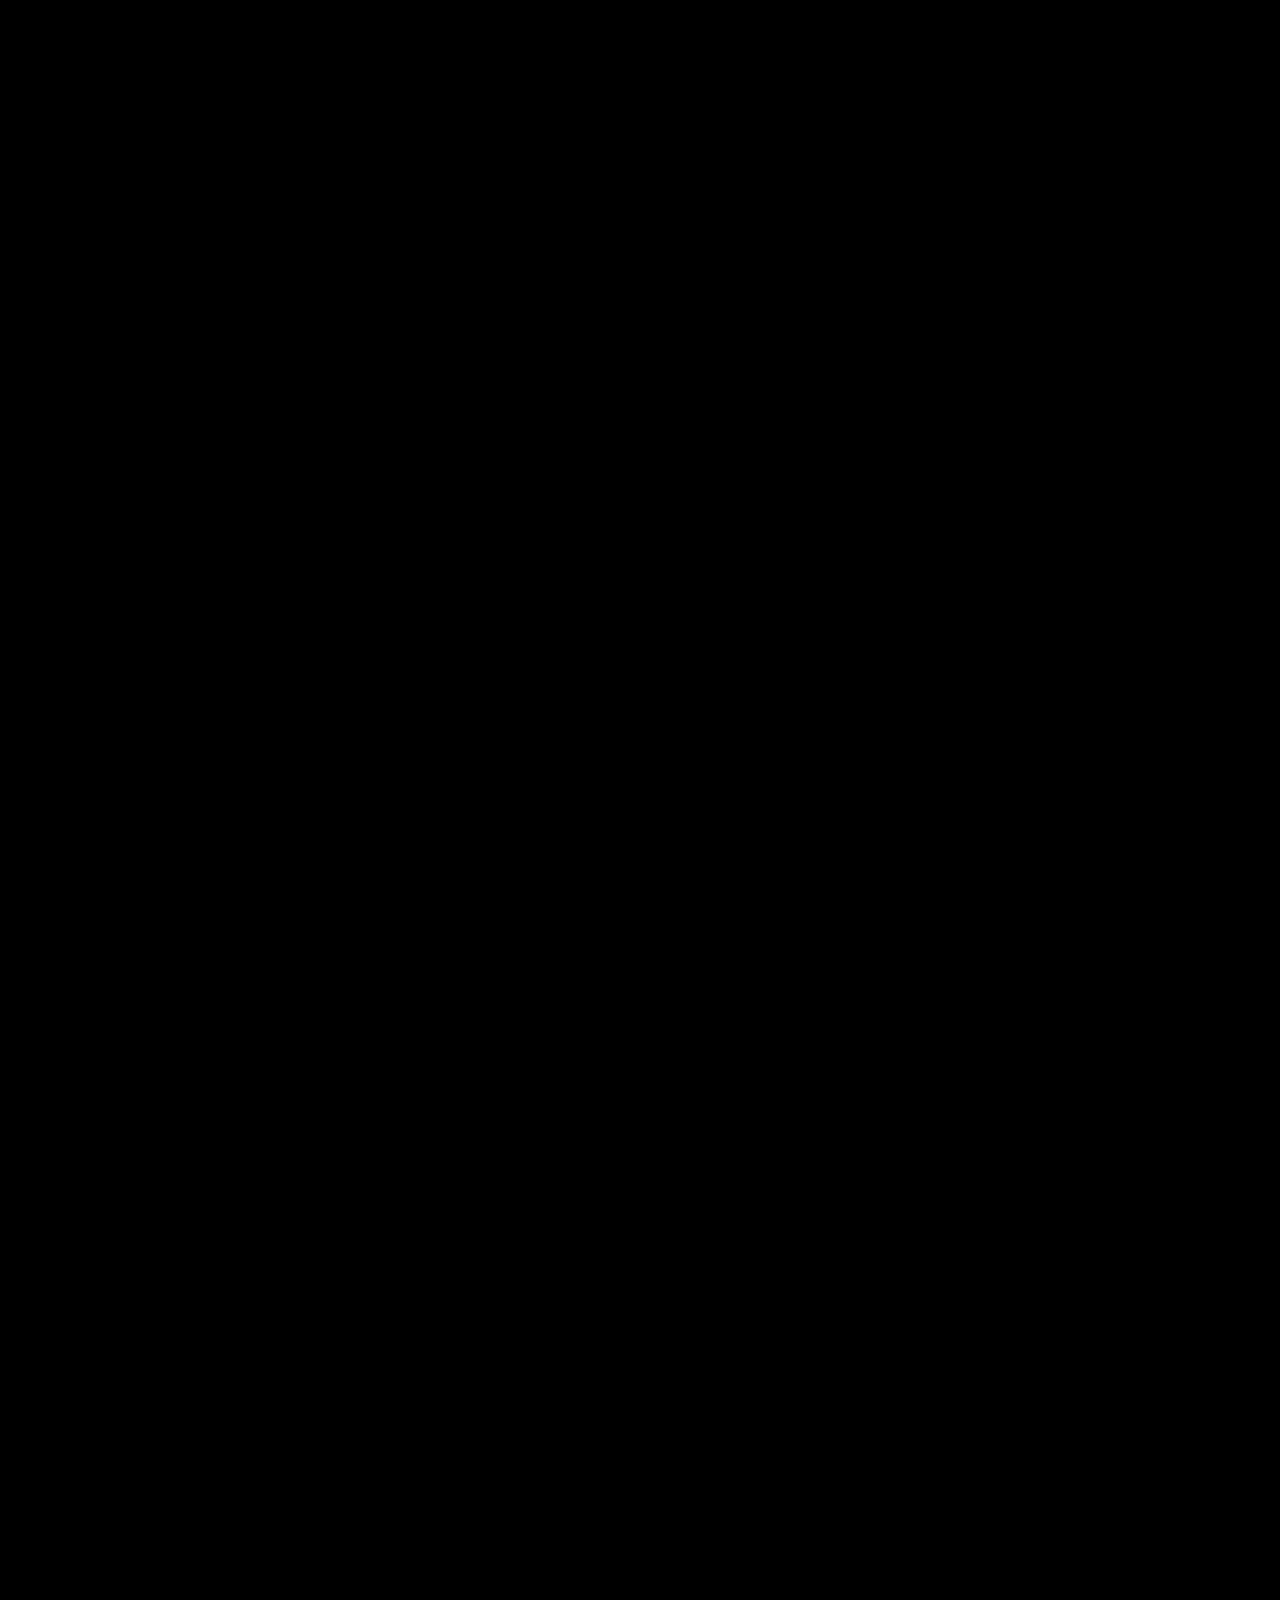
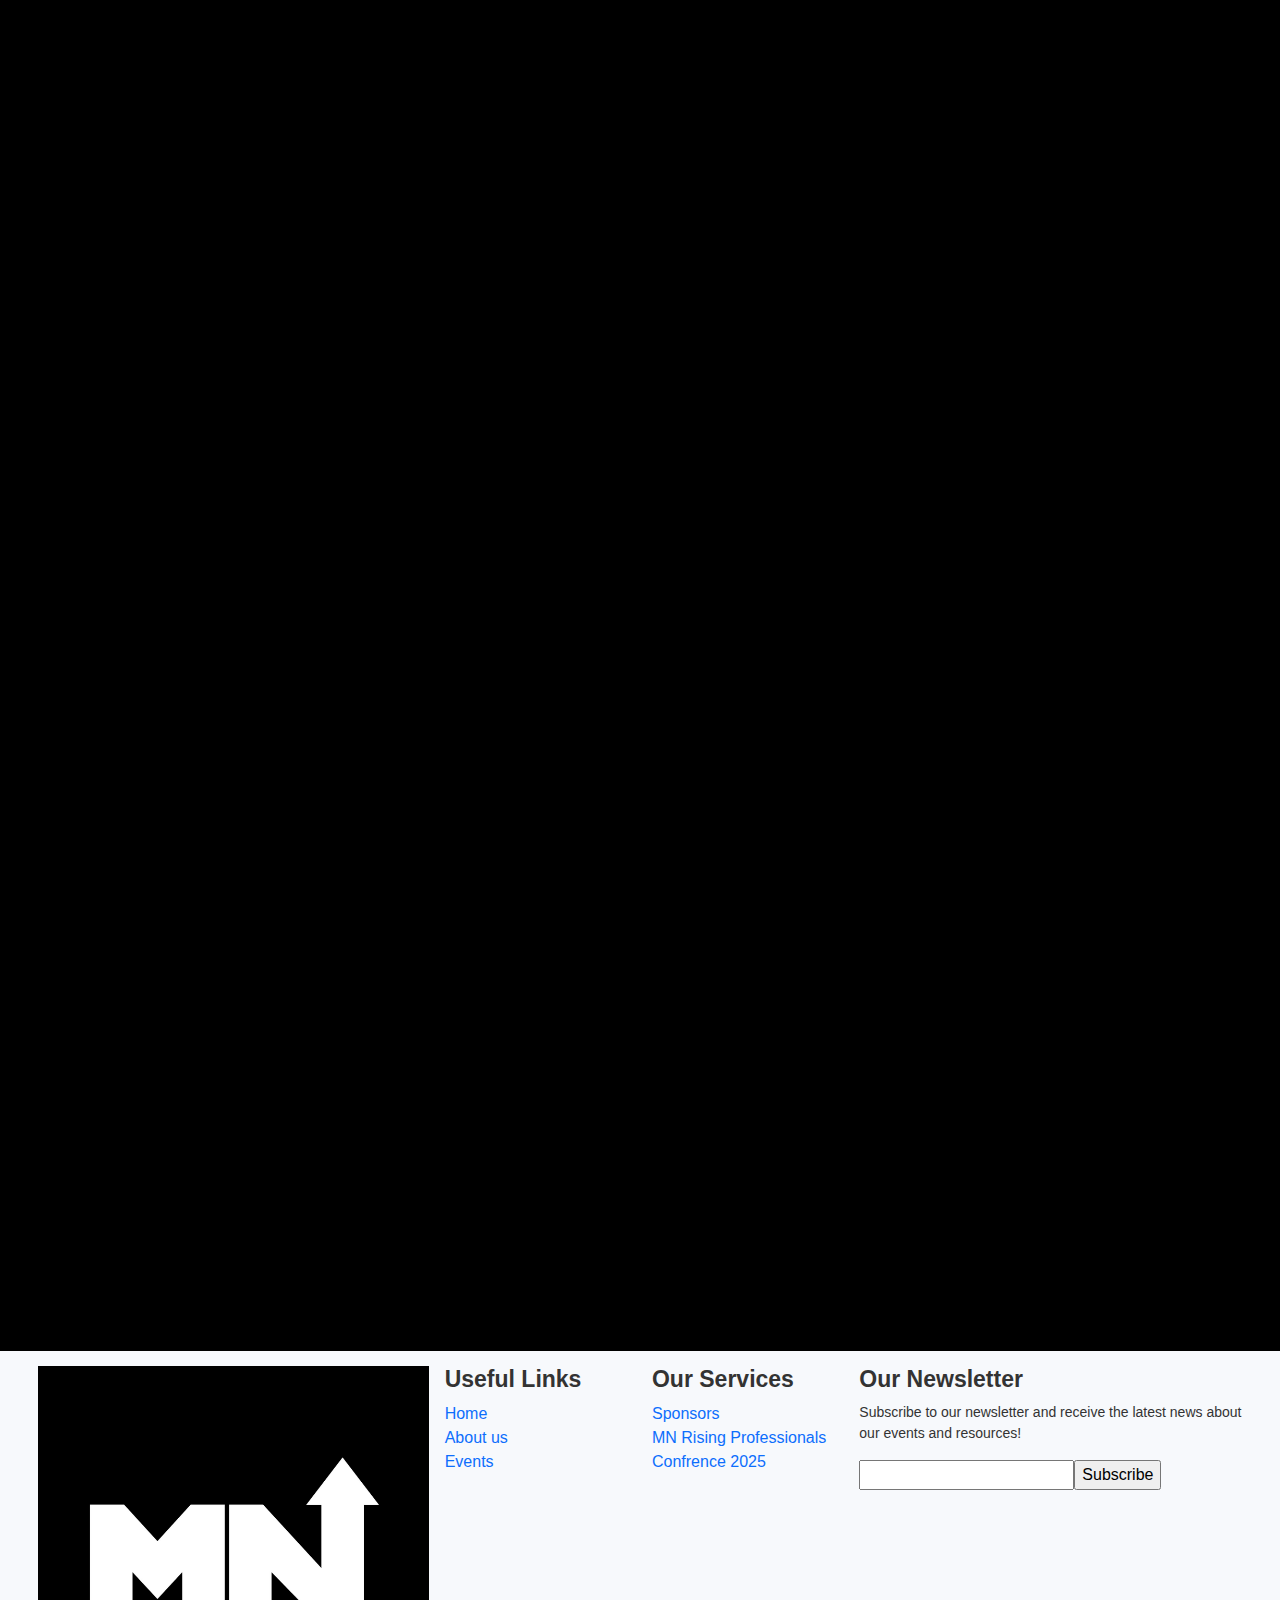
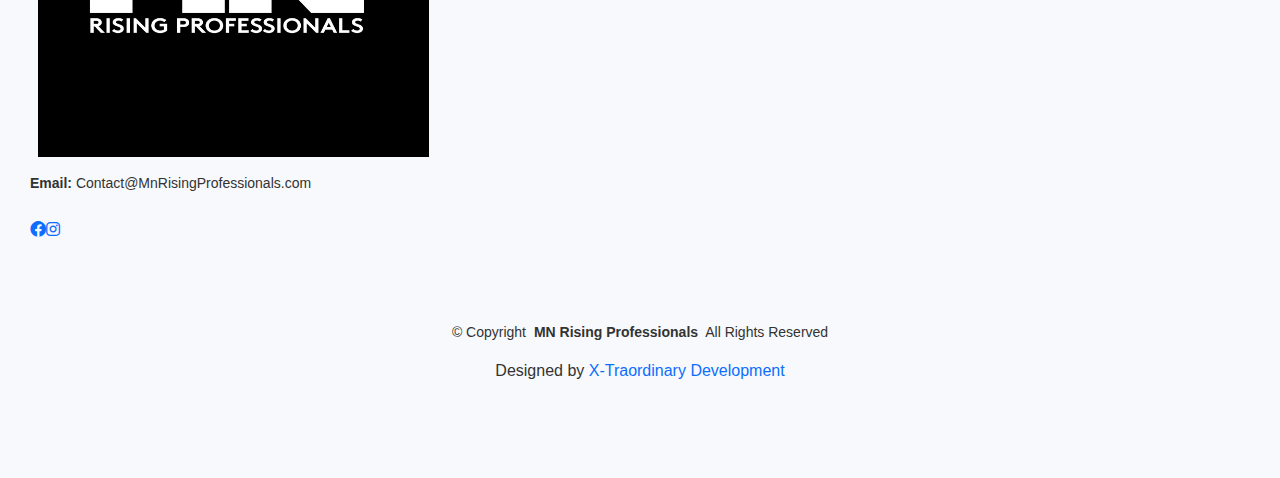
<file: gallery.html>
<!doctype html>
<html lang="en">

<head>
  <meta charset="utf-8">
  <meta name="viewport" content="width=device-width, initial-scale=1">
  <title>MN Rising Professionals</title>
  <link href="https://cdn.jsdelivr.net/npm/bootstrap@5.3.3/dist/css/bootstrap.min.css" rel="stylesheet"
    integrity="sha384-QWTKZyjpPEjISv5WaRU9OFeRpok6YctnYmDr5pNlyT2bRjXh0JMhjY6hW+ALEwIH" crossorigin="anonymous">
  <link rel="stylesheet" href="https://cdnjs.cloudflare.com/ajax/libs/font-awesome/6.6.0/css/all.min.css">
  <link
    href="https://fonts.googleapis.com/css2?family=Poppins:ital,wght@0,100;0,200;0,300;0,400;0,500;0,600;0,700;0,800;0,900;1,100;1,200;1,300;1,400;1,500;1,600;1,700;1,800;1,900&display=swap"
    rel="stylesheet">
  <link rel="stylesheet" type="text/css" href="css/owl.carousel.css">
  <link rel="stylesheet" type="text/css" href="css/owl.theme.default.css">
  <link rel="stylesheet" type="text/css" href="css/style.css">
  <link href="https://cdnjs.cloudflare.com/ajax/libs/font-awesome/6.0.0-beta3/css/all.min.css" rel="stylesheet">
  <style>
    body {
      font-family: Arial, sans-serif;
      margin: 0;
      padding: 0;
      background-color: #f7f9fc;
      color: #333;
    }

    .schedule-section {
      max-width: 800px;
      margin: 20px auto;
      padding: 20px;
      background-color: #fff;
      border-radius: 8px;
      box-shadow: 0 4px 8px rgba(0, 0, 0, 0.1);
    }

    .schedule-header {
      text-align: center;
      margin-bottom: 20px;
    }

    .schedule-header h1 {
      font-size: 1.8rem;
      margin: 0;
      color: #2b6cb0;
    }

    .day-schedule {
      margin-bottom: 20px;
    }

    .day-schedule h2 {
      font-size: 1.5rem;
      color: #2c5282;
      margin-bottom: 10px;
      border-bottom: 2px solid #e2e8f0;
      padding-bottom: 5px;
    }

    .event {
      margin-bottom: 15px;
    }

    .event-time {
      font-weight: bold;
      color: #2c5282;
    }

    .event-title {
      font-size: 1.1rem;
      margin: 5px 0;
    }

    .event-description {
      font-size: 0.9rem;
      color: #555;
    }

    @media (max-width: 600px) {
      .schedule-section {
        padding: 10px;
      }

      .schedule-header h1 {
        font-size: 1.5rem;
      }

      .day-schedule h2 {
        font-size: 1.3rem;
      }

      .event-title {
        font-size: 1rem;
      }
    }
  </style>
</head>

<body>
  <header>
    <div class="bg_primary row1">
      <div class="container">
        <div class="row">
          <div class="col-lg-12">
            <div class="navigation">
              <nav class="navbar navbar-expand-lg">
                <a class="navbar-brand" href="index.html"><img src="images/logo.png"></a>
                <button class="navbar-toggler" type="button" data-bs-toggle="collapse"
                  data-bs-target="#navbarSupportedContent" aria-controls="navbarSupportedContent" aria-expanded="false"
                  aria-label="Toggle navigation">
                  <span class="navbar-toggler-icon"></span>
                </button>
                <div class="collapse navbar-collapse" id="navbarSupportedContent">
                  <ul class="navbar-nav ms-auto mb-2 mb-lg-0">
                    <li class="nav-item">
                      <a class="nav-link" aria-current="page" href="about.html">About</a>
                    </li>
                    <li class="nav-item">
                      <a class="nav-link" href="https://www.simpletix.com/e/minnesota-rising-professionals-conference-tickets-207728">MN Rising Professionals Conference 2025</a>
                    </li>
                    <li class="nav-item">
                      <a class="nav-link" href="events.html">Events</a>
                    </li>
                    <li class="nav-item">
                      <a class="nav-link" href="gallery.html">Gallery</a>
                    </li>
                    <li class="nav-item">
                      <a class="nav-link" href="sponsors.html">Sponsors</a>
                    </li>
                    <li class="nav-item">
                      <a class="nav-link" href="contact.html">Contact</a>
                    </li>
                  </ul>
                </div>
              </nav>
            </div><!-- navigation -->
          </div><!-- col-lg-12 -->
        </div><!-- row -->
      </div><!-- container -->
    </div><!-- bg_primary -->
  </header>

  <section class="photo-gallery">
    <div class="container">
      <div class="row">
        <div class="col-lg-12 text-center">
          <h2 class="section-title">Photo Gallery</h2>
        </div>
      </div>
      <div class="row">
        <!-- Loop through images -->
        <div class="col-lg-6 col-md-6 mb-4" data-aos="fade-up">
          <div class="gallery-image">
            <img src="images/image2.jpg" alt="Gallery Image 2">
          </div>
        </div>
        <div class="col-lg-6 col-md-6 mb-4" data-aos="fade-up">
          <div class="gallery-image">
            <img src="images/image6.jpg" alt="Gallery Image 6">
          </div>
        </div>
        <div class="col-lg-6 col-md-6 mb-4" data-aos="fade-up">
          <div class="gallery-image">
            <img src="images/image8.jpg" alt="Gallery Image 8">
          </div>
        </div>
        <div class="col-lg-6 col-md-6 mb-4" data-aos="fade-up">
          <div class="gallery-image">
            <img src="images/image11.jpg" alt="Gallery Image 11">
          </div>
        </div>
        <div class="col-lg-6 col-md-6 mb-4" data-aos="fade-up">
          <div class="gallery-image">
            <img src="images/image13.jpg" alt="Gallery Image 13">
          </div>
        </div>
        <div class="col-lg-6 col-md-6 mb-4" data-aos="fade-up">
          <div class="gallery-image">
            <img src="images/image14.jpg" alt="Gallery Image 14">
          </div>
        </div>
        <div class="col-lg-6 col-md-6 mb-4" data-aos="fade-up">
          <div class="gallery-image">
            <img src="images/image15.jpg" alt="Gallery Image 15">
          </div>
        </div>
        <div class="col-lg-6 col-md-6 mb-4" data-aos="fade-up">
          <div class="gallery-image">
            <img src="images/image16.jpg" alt="Gallery Image 16">
          </div>
        </div>
        <div class="col-lg-6 col-md-6 mb-4" data-aos="fade-up">
          <div class="gallery-image">
            <img src="images/image17.jpg" alt="Gallery Image 17">
          </div>
        </div>
        <div class="col-lg-6 col-md-6 mb-4" data-aos="fade-up">
          <div class="gallery-image">
            <img src="images/image19.jpg" alt="Gallery Image 19">
          </div>
        </div>
        <div class="col-lg-6 col-md-6 mb-4" data-aos="fade-up">
          <div class="gallery-image">
            <img src="images/image21.jpg" alt="Gallery Image 21">
          </div>
        </div>
        <div class="col-lg-6 col-md-6 mb-4" data-aos="fade-up">
          <div class="gallery-image">
            <img src="images/image23.jpg" alt="Gallery Image 23">
          </div>
        </div>
        <div class="col-lg-6 col-md-6 mb-4" data-aos="fade-up">
          <div class="gallery-image">
            <img src="images/image26.jpg" alt="Gallery Image 26">
          </div>
        </div>
        <div class="col-lg-6 col-md-6 mb-4" data-aos="fade-up">
          <div class="gallery-image">
            <img src="images/image29.jpg" alt="Gallery Image 29">
          </div>
        </div>
      </div>
    </div>
  </section>

  <style>
    .photo-gallery {
      padding: 60px 0;
      background-color: #000;
      color: #fff;
    }

    .section-title {
      font-size: 2.5rem;
      color: #fff;
      margin-bottom: 40px;
    }

    .gallery-image {
      overflow: hidden;
      border-radius: 10px;
    }

    .gallery-image img {
      width: 100%;
      transition: transform 0.3s ease;
    }

    .gallery-image:hover img {
      transform: scale(1.1);
    }

    /* Responsive Design */
    @media (max-width: 768px) {
      .gallery-image {
        margin-bottom: 20px;
      }
    }
  </style>

  <!-- Include AOS CSS and JS -->
  <link href="https://cdn.jsdelivr.net/npm/aos@2.3.4/dist/aos.css" rel="stylesheet">
  <script src="https://cdn.jsdelivr.net/npm/aos@2.3.4/dist/aos.js"></script>

  <!-- Initialize AOS -->
  <script>
    document.addEventListener('DOMContentLoaded', function () {
      AOS.init();
    });
  </script>

  <footer id="footer" class="footer dark-background">
    <div class="footer-top">
      <div class="container">
        <div class="row gy-4">
          <div class="col-lg-4 col-md-6 footer-about">
            <a href="index.html" class="logo d-flex align-items-center">
              <img src="images/IMG_3507.jpg" alt="MN Rising Professionals Logo" class="footer-logo ms-2">
            </a>
            <div class="footer-contact pt-3">
              <p><strong>Email:</strong> <span>Contact@MnRisingProfessionals.com</span></p>
            </div>
            <div class="social-links d-flex mt-4">
              <a href="https://www.facebook.com/profile.php?id=61563270073830&mibextid=LQQJ4d"><i
                  class="fa-brands fa-facebook"></i></a>
              <a href="https://www.instagram.com/profile.php?id=61563270073830&mibextid=LQQJ4d"><i
                  class="fa-brands fa-instagram"></i></a>
            </div>
          </div>

          <div class="col-lg-2 col-md-3 footer-links">
            <h4>Useful Links</h4>
            <ul>
              <li><i class="bi bi-chevron-right"></i> <a href="index.html">Home</a></li>
              <li><i class="bi bi-chevron-right"></i> <a href="about.html">About us</a></li>
              <li><i class="bi bi-chevron-right"></i> <a href="events.html">Events</a></li>
            </ul>
          </div>

          <div class="col-lg-2 col-md-3 footer-links">
            <h4>Our Services</h4>
            <ul>
              <li><i class="bi bi-chevron-right"></i> <a href="sponsors.html">Sponsors</a></li>
              <li><i class="bi bi-chevron-right"></i> <a href="https://www.simpletix.com/e/minnesota-rising-professionals-conference-tickets-207728">MN Rising Professionals Confrence
                  2025</a></li>
            </ul>
          </div>

          <div class="col-lg-4 col-md-12 footer-newsletter">
            <h4>Our Newsletter</h4>
            <p>Subscribe to our newsletter and receive the latest news about our events and resources!</p>
            <form action="forms/newsletter.php" method="post" class="php-email-form">
              <div class="newsletter-form"><input type="email" name="email"><input type="submit" value="Subscribe">
              </div>
            </form>
          </div>
        </div>
      </div>
    </div>
    <div class="copyright">
      <div class="container text-center">
        <p>© <span>Copyright</span> <strong class="px-1 sitename">MN Rising Professionals</strong> <span>All Rights
            Reserved</span></p>
        <div class="credits">
          Designed by <a class="xtra" href="https://x-traordinarydevelopment.com/">X-Traordinary Development</a>
        </div>
      </div>
    </div>
  </footer>
  <script type="text/javascript" src="https://ajax.googleapis.com/ajax/libs/jquery/1.12.4/jquery.min.js"></script>
  <script src="https://cdn.jsdelivr.net/npm/bootstrap@5.3.3/dist/js/bootstrap.bundle.min.js"
    integrity="sha384-YvpcrYf0tY3lHB60NNkmXc5s9fDVZLESaAA55NDzOxhy9GkcIdslK1eN7N6jIeHz"
    crossorigin="anonymous"></script>
  <script type="text/javascript" src="js/owl.carousel.js"></script>
  <script type="text/javascript">
    $('#image_carousel').owlCarousel({
      loop: true,
      margin: 10,
      nav: true,
      navText: ["<div class='nav-btn prev-slide'><span class='carousel-control-prev-icon'></span></div>", "<div class='nav-btn next-slide'><span class='carousel-control-next-icon'></span></div>"],
      responsive: {
        0: {
          items: 1
        },
        600: {
          items: 1
        },
        1000: {
          items: 1
        }
      }
    });
  </script>
  <script>
    // Function to switch between tables
    function changeTable(tableIndex) {
      // Hide all tables
      const tables = document.querySelectorAll("table");
      tables.forEach(table => table.classList.remove("active"));

      // Show the selected table
      const selectedTable = document.getElementById(`table${tableIndex}`);
      selectedTable.classList.add("active");

      // Update the dots to indicate the active table
      const dots = document.querySelectorAll(".dot");
      dots.forEach(dot => dot.classList.remove("active"));
      dots[tableIndex - 1].classList.add("active");
    }
  </script>
</body>

</html>
</file>
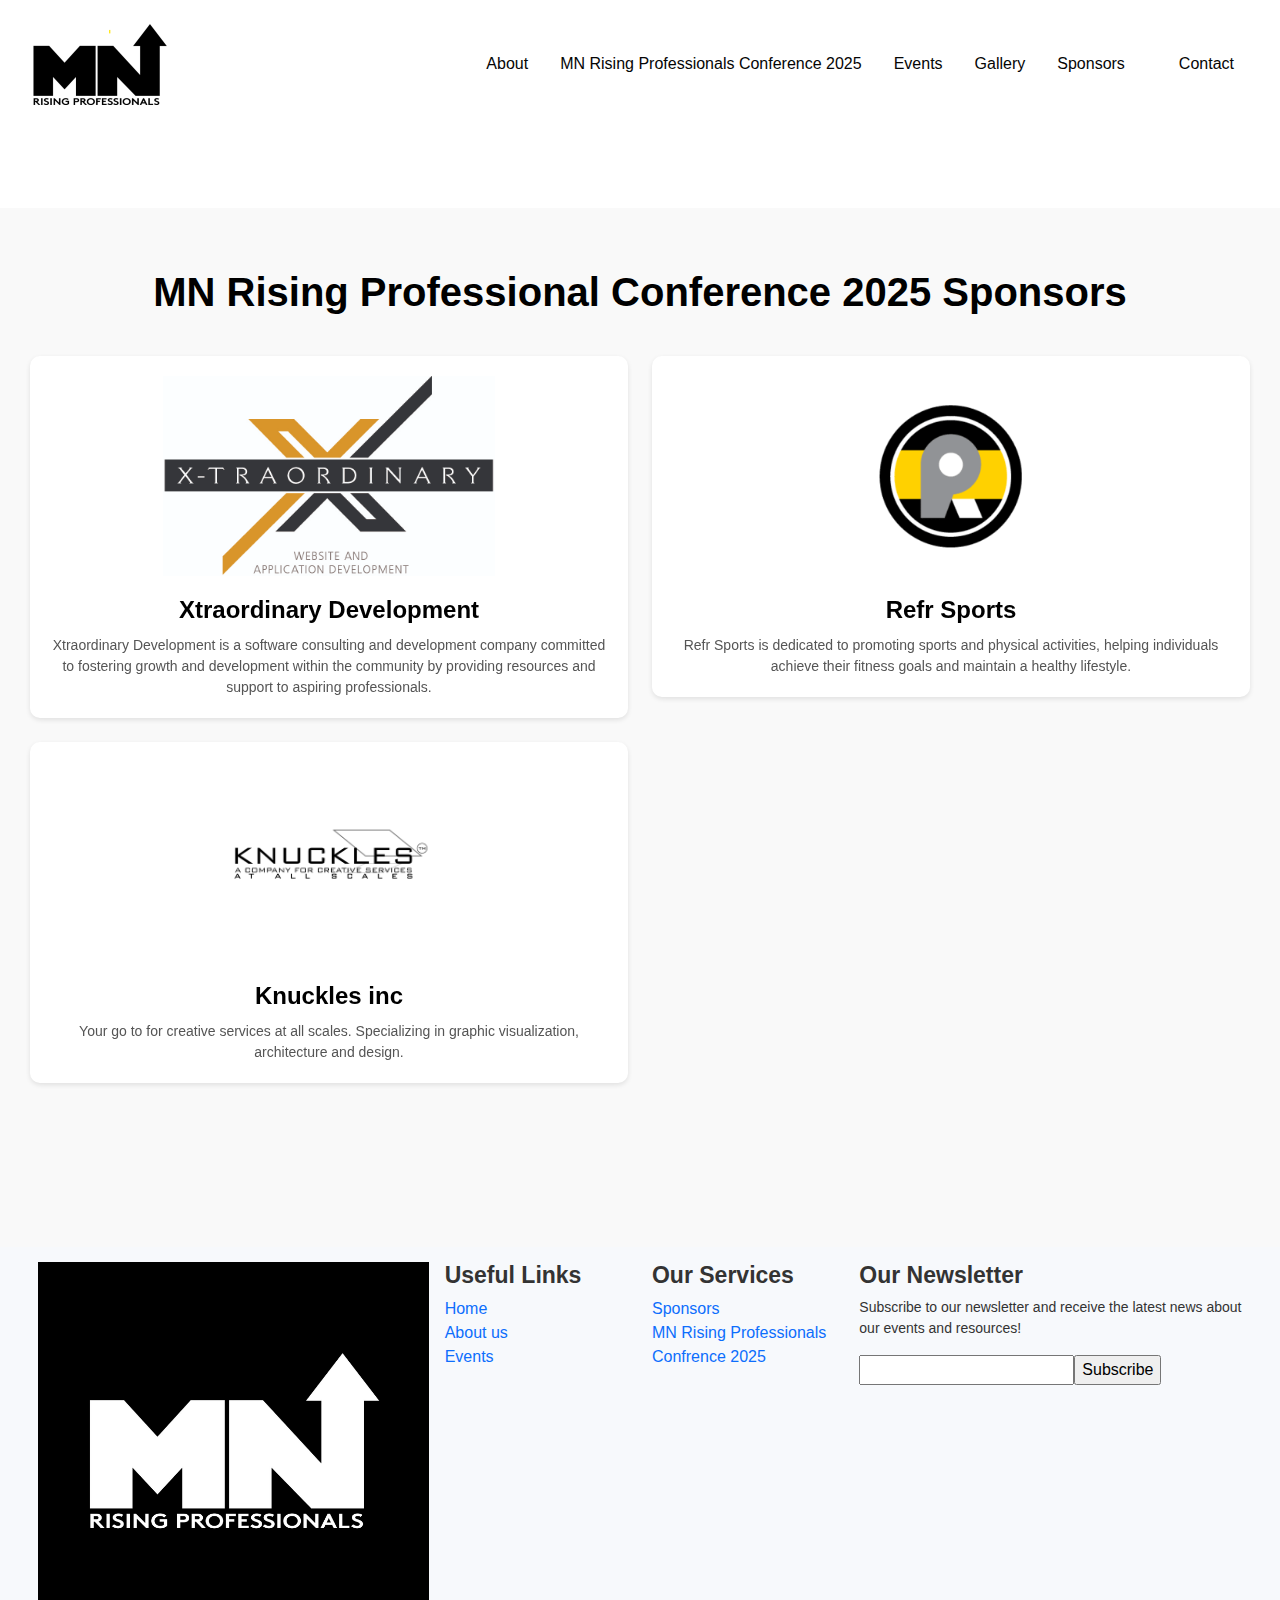
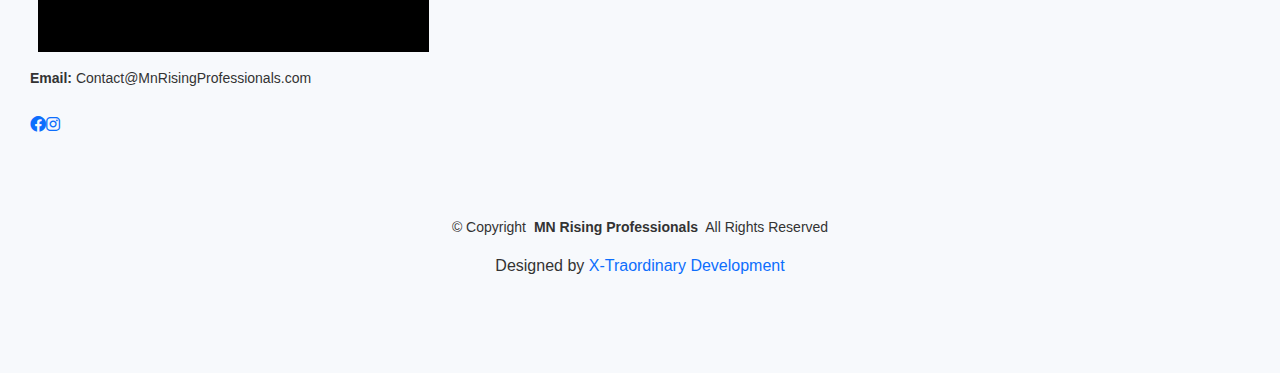
<file: sponsors.html>
<!doctype html>
<html lang="en">

<head>
    <meta charset="utf-8">
    <meta name="viewport" content="width=device-width, initial-scale=1">
    <title>MN Rising Professionals</title>
    <link href="https://cdn.jsdelivr.net/npm/bootstrap@5.3.3/dist/css/bootstrap.min.css" rel="stylesheet"
        integrity="sha384-QWTKZyjpPEjISv5WaRU9OFeRpok6YctnYmDr5pNlyT2bRjXh0JMhjY6hW+ALEwIH" crossorigin="anonymous">
    <link rel="stylesheet" href="https://cdnjs.cloudflare.com/ajax/libs/font-awesome/6.6.0/css/all.min.css">
    <link
        href="https://fonts.googleapis.com/css2?family=Poppins:ital,wght@0,100;0,200;0,300;0,400;0,500;0,600;0,700;0,800;0,900;1,100;1,200;1,300;1,400;1,500;1,600;1,700;1,800;1,900&display=swap"
        rel="stylesheet">
    <link rel="stylesheet" type="text/css" href="css/owl.carousel.css">
    <link rel="stylesheet" type="text/css" href="css/owl.theme.default.css">
    <link rel="stylesheet" type="text/css" href="css/style.css">
    <link href="https://cdnjs.cloudflare.com/ajax/libs/font-awesome/6.0.0-beta3/css/all.min.css" rel="stylesheet">
    <style>
        body {
            font-family: Arial, sans-serif;
            margin: 0;
            padding: 0;
            background-color: #f7f9fc;
            color: #333;
        }

        .schedule-section {
            max-width: 800px;
            margin: 20px auto;
            padding: 20px;
            background-color: #fff;
            border-radius: 8px;
            box-shadow: 0 4px 8px rgba(0, 0, 0, 0.1);
        }

        .schedule-header {
            text-align: center;
            margin-bottom: 20px;
        }

        .schedule-header h1 {
            font-size: 1.8rem;
            margin: 0;
            color: #2b6cb0;
        }

        .day-schedule {
            margin-bottom: 20px;
        }

        .day-schedule h2 {
            font-size: 1.5rem;
            color: #2c5282;
            margin-bottom: 10px;
            border-bottom: 2px solid #e2e8f0;
            padding-bottom: 5px;
        }

        .event {
            margin-bottom: 15px;
        }

        .event-time {
            font-weight: bold;
            color: #2c5282;
        }

        .event-title {
            font-size: 1.1rem;
            margin: 5px 0;
        }

        .event-description {
            font-size: 0.9rem;
            color: #555;
        }

        @media (max-width: 600px) {
            .schedule-section {
                padding: 10px;
            }

            .schedule-header h1 {
                font-size: 1.5rem;
            }

            .day-schedule h2 {
                font-size: 1.3rem;
            }

            .event-title {
                font-size: 1rem;
            }
        }
    </style>
</head>

<body>
    <header>
        <div class="bg_primary row1">
            <div class="container">
                <div class="row">
                    <div class="col-lg-12">
                        <div class="navigation">
              <nav class="navbar navbar-expand-lg">
                <a class="navbar-brand" href="index.html"><img src="images/logo.png"></a>
                <button class="navbar-toggler" type="button" data-bs-toggle="collapse"
                  data-bs-target="#navbarSupportedContent" aria-controls="navbarSupportedContent" aria-expanded="false"
                  aria-label="Toggle navigation">
                  <span class="navbar-toggler-icon"></span>
                </button>
                <div class="collapse navbar-collapse" id="navbarSupportedContent">
                  <ul class="navbar-nav ms-auto mb-2 mb-lg-0">
                    <li class="nav-item">
                      <a class="nav-link" aria-current="page" href="about.html">About</a>
                    </li>
                    <li class="nav-item">
                      <a class="nav-link" href="https://www.simpletix.com/e/minnesota-rising-professionals-conference-tickets-207728">MN Rising Professionals Conference 2025</a>
                    </li>
                    <li class="nav-item">
                      <a class="nav-link" href="events.html">Events</a>
                    </li>
                    <li class="nav-item">
                      <a class="nav-link" href="gallery.html">Gallery</a>
                    </li>
                    <li class="nav-item">
                      <a class="nav-link" href="sponsors.html">Sponsors</a>
                    </li>
                    <li class="nav-item">
                      <a class="nav-link" href="contact.html">Contact</a>
                    </li>
                  </ul>
                </div>
              </nav>
            </div><!-- navigation -->
                    </div><!-- col-lg-12 -->
                </div><!-- row -->
            </div><!-- container -->
        </div><!-- bg_primary -->
    </header>
<section class="sponsor-section">
  <div class="container">
    <div class="row">
      <div class="col-lg-12 text-center">
        <h2 class="section-title">MN Rising Professional Conference 2025 Sponsors</h2>
      </div>
    </div>
    <div class="row">
      <div class="col-lg-6 col-md-6 mb-4" data-aos="fade-up">
        <div class="sponsor-card">
          <div class="sponsor-logo">
            <img src="images/Xtraordinary_2c.jpg" alt="Xtraordinary Development Logo">
          </div>
          <div class="sponsor-description">
            <h3>Xtraordinary Development</h3>
            <p>Xtraordinary Development is a software consulting and development company committed to fostering growth and development within the community by providing resources and support to aspiring professionals.</p>
          </div>
        </div>
      </div>
      <div class="col-lg-6 col-md-6 mb-4" data-aos="fade-up">
        <div class="sponsor-card">
          <div class="sponsor-logo">
            <img src="images/refr.png" alt="Refr Sports Logo">
          </div>
          <div class="sponsor-description">
            <h3>Refr Sports</h3>
            <p>Refr Sports is dedicated to promoting sports and physical activities, helping individuals achieve their fitness goals and maintain a healthy lifestyle.</p>
          </div>
        </div>
      </div>
      <div class="col-lg-6 col-md-6 mb-4" data-aos="fade-up">
        <div class="sponsor-card">
          <div class="sponsor-logo">
            <img src="images/knuckles.png" alt="Hoops & Christ Logo">
          </div>
          <div class="sponsor-description">
            <h3>Knuckles inc</h3>
            <p>Your go to for creative services at all scales. Specializing in graphic visualization, architecture and design.</p>
          </div>
        </div>
      </div>
    </div>
  </div>
</section>

<style>
  .sponsor-section {
    padding: 60px 0;
    background-color: #f9f9f9;
    color: #000;
  }

  .section-title {
    font-size: 2.5rem;
    color: #000;
    margin-bottom: 40px;
  }

  .sponsor-card {
    background-color: #fff;
    padding: 20px;
    border-radius: 10px;
    box-shadow: 0 2px 5px rgba(0, 0, 0, 0.1);
    display: flex;
    flex-direction: column;
    align-items: center;
    text-align: center;
  }

  .sponsor-logo img {
    width: auto; /* Increased width */
    height: 200px;
    margin-bottom: 20px; /* Added margin to the bottom */
  }

  .sponsor-description h3 {
    margin-top: 0;
    margin-bottom: 10px;
    font-size: 1.5rem;
  }

  .sponsor-description p {
    margin: 0;
    color: #555;
  }

  /* Responsive Design */
  @media (max-width: 768px) {
    .sponsor-card {
      align-items: center;
      text-align: center;
    }

    .sponsor-logo img {
      margin-bottom: 10px;
    }
  }
</style>

<!-- Include AOS CSS and JS -->
<link href="https://cdn.jsdelivr.net/npm/aos@2.3.4/dist/aos.css" rel="stylesheet">
<script src="https://cdn.jsdelivr.net/npm/aos@2.3.4/dist/aos.js"></script>

<!-- Initialize AOS -->
<script>
  document.addEventListener('DOMContentLoaded', function() {
    AOS.init();
  });
</script>

    <footer id="footer" class="footer dark-background">
  <div class="footer-top">
    <div class="container">
      <div class="row gy-4">
        <div class="col-lg-4 col-md-6 footer-about">
          <a href="index.html" class="logo d-flex align-items-center">
            <img src="images/IMG_3507.jpg" alt="MN Rising Professionals Logo" class="footer-logo ms-2">
          </a>
          <div class="footer-contact pt-3">
            <p><strong>Email:</strong> <span>Contact@MnRisingProfessionals.com</span></p>
          </div>
          <div class="social-links d-flex mt-4">
            <a href="https://www.facebook.com/profile.php?id=61563270073830&mibextid=LQQJ4d"><i
                class="fa-brands fa-facebook"></i></a>
            <a href="https://www.instagram.com/profile.php?id=61563270073830&mibextid=LQQJ4d"><i
                class="fa-brands fa-instagram"></i></a>
          </div>
        </div>

        <div class="col-lg-2 col-md-3 footer-links">
          <h4>Useful Links</h4>
          <ul>
            <li><i class="bi bi-chevron-right"></i> <a href="index.html">Home</a></li>
            <li><i class="bi bi-chevron-right"></i> <a href="about.html">About us</a></li>
            <li><i class="bi bi-chevron-right"></i> <a href="events.html">Events</a></li>
          </ul>
        </div>

        <div class="col-lg-2 col-md-3 footer-links">
          <h4>Our Services</h4>
          <ul>
            <li><i class="bi bi-chevron-right"></i> <a href="sponsors.html">Sponsors</a></li>
            <li><i class="bi bi-chevron-right"></i> <a href="https://www.simpletix.com/e/minnesota-rising-professionals-conference-tickets-207728">MN Rising Professionals Confrence 2025</a></li>
          </ul>
        </div>

        <div class="col-lg-4 col-md-12 footer-newsletter">
          <h4>Our Newsletter</h4>
          <p>Subscribe to our newsletter and receive the latest news about our events and resources!</p>
          <form action="forms/newsletter.php" method="post" class="php-email-form">
            <div class="newsletter-form"><input type="email" name="email"><input type="submit" value="Subscribe">
            </div>
          </form>
        </div>
      </div>
    </div>
  </div>
  <div class="copyright">
    <div class="container text-center">
      <p>© <span>Copyright</span> <strong class="px-1 sitename">MN Rising Professionals</strong> <span>All Rights Reserved</span></p>
      <div class="credits">
        Designed by <a class="xtra" href="https://x-traordinarydevelopment.com/">X-Traordinary Development</a>
      </div>
    </div>
  </div>
</footer>
    <script type="text/javascript" src="https://ajax.googleapis.com/ajax/libs/jquery/1.12.4/jquery.min.js"></script>
    <script src="https://cdn.jsdelivr.net/npm/bootstrap@5.3.3/dist/js/bootstrap.bundle.min.js"
        integrity="sha384-YvpcrYf0tY3lHB60NNkmXc5s9fDVZLESaAA55NDzOxhy9GkcIdslK1eN7N6jIeHz"
        crossorigin="anonymous"></script>
    <script type="text/javascript" src="js/owl.carousel.js"></script>
    <script type="text/javascript">
        $('#image_carousel').owlCarousel({
            loop: true,
            margin: 10,
            nav: true,
            navText: ["<div class='nav-btn prev-slide'><span class='carousel-control-prev-icon'></span></div>", "<div class='nav-btn next-slide'><span class='carousel-control-next-icon'></span></div>"],
            responsive: {
                0: {
                    items: 1
                },
                600: {
                    items: 1
                },
                1000: {
                    items: 1
                }
            }
        });
    </script>
    <script>
        // Function to switch between tables
        function changeTable(tableIndex) {
            // Hide all tables
            const tables = document.querySelectorAll("table");
            tables.forEach(table => table.classList.remove("active"));

            // Show the selected table
            const selectedTable = document.getElementById(`table${tableIndex}`);
            selectedTable.classList.add("active");

            // Update the dots to indicate the active table
            const dots = document.querySelectorAll(".dot");
            dots.forEach(dot => dot.classList.remove("active"));
            dots[tableIndex - 1].classList.add("active");
        }
    </script>
</body>

</html>
</file>
<file: css/style.css>
@import url('https://fonts.googleapis.com/css2?family=Poppins:ital,wght@0,100;0,200;0,300;0,400;0,500;0,600;0,700;0,800;0,900;1,100;1,200;1,300;1,400;1,500;1,600;1,700;1,800;1,900&display=swap');
body{
	 font-family: "Poppins", sans-serif;
	 font-style: normal;
}
img{
	max-width: 100%;
}
p{
	font-size: 14px;
}
ul{
	list-style-type: none;
	padding-left: 0;
}
a{
	text-decoration: none;
	transition: all ease-in-out 0.3s;
}
h1, h2, h3, h4, h5, h6{
	 font-weight: 700;
  
}
h1{
	font-size: 35px;
}
h2{
	font-size: 32px;
}
h3{
	font-size: 26px;
}
h4{
	font-size: 23px;
}
h5{
	font-size: 22px;

}
h6{
	font-size: 20px;
}
.slider2 img, .sponsors_hero img{
		width: 100%;
}
.bg_primary{
	background-color: #FFF;
	color: #000000;
}

.bg_secondary{
	background-color: #000000;
	color: #FFF;
}
.row1{
	padding: 10px 0;
}
.nav-link{
	color: #050505;

}
.nav-link:hover, .navbar-nav .nav-link.active, .navbar-nav .nav-link.show{
	color: #8e8e8e;
}
.header_btn{
	background-color: #f8f8f8;
	color: #FFF;
	padding-left: 30px !important;
	padding-right: 30px !important;
	border-radius: 6px;
	border: 1px solid 000000;
}
.header_btn:hover{
	background-color: #3f291b;
	color: #FFF;
}
.navbar-nav .nav-item{
	margin-left: 8px;
	margin-right: 8px;
}
.navbar-nav .nav-item:last-child{
	margin-left: 30px;
}
.up_down_space{
	padding-top: 40px;
	padding-bottom: 40px;
}
.btn_primary{
	background-color: #000000;
	color: #FFF;
	padding: 10px 20px;
	border-radius: 6px;
	border: 1px solid #000000;
}
.btn_primary:hover{
	background-color: #797878;
}

.btn_secondary{
	background-color: #FFF;
	color:  #000000;
	padding: 10px 20px;
	border-radius: 6px;
	border: 1px solid #dfdbdb;
}
.btn_secondary:hover{
	background-color: #797878;
}
.section_heading h2{
	margin-bottom: 20px;
}
.section_heading p{
	margin-bottom: 20px;
}
.section_heading ul{
	list-style-type: none;
	padding-left: 0;
}
.section_heading ul li{
	display: inline-block;
}
.section_heading ul li:first-child{
	margin-right: 10px;
}
.carousel-control-next-icon, .carousel-control-prev-icon, .carousel-indicators{
	display: none;
}
.carousel-caption h4{
	font-size: 24px;
	font-weight: 400;
}
.carousel-caption h1{
	font-size: 60px;
}
.carousel-caption h3{
	font-size: 24px;
	font-weight: 500;
}
.align_center{
	align-items: center;
}
.p-right-0{
	padding-right: 0;
}
.p-left-0{
	padding-left: 0;
}
.image-content-box {
	padding: 15px 25px;
}
.image-content-box h6{
	margin-bottom: 0;
}
.image-content-box strong{
	font-weight: normal;
}
.image-content-box p{
	font-weight: 400;
	margin-top: 10px;
}
.owl-nav{
	display: none;
}
#image_carousel .owl-dots{
	position: absolute;
    width: 100%;
    left: 0;
    bottom: 0;
}
#image_carousel .owl-dot span{
	background: unset;
	border: 1px solid #FFF;
}
#image_carousel .owl-dot.active span, #image_carousel .owl-dots .owl-dot:hover span{
	background: #FFF;
}
.section_content p{
	margin-bottom: 30px;
	font-size: 14px;
}
.section_content a{
	float: right;
}
.p-l-110{
	padding-left: 115px;
}
.p-r-60{
	padding-right:  60px;
}

.p-r-110{
	padding-right: 115px;
}
.p-l-60{
	padding-left:  60px;
}
.c_primary{
	color: #3f291b;
}

.blog_box{
	border: 1px solid #3f291b;
	border-radius:6px;
}
.blog_box img{
	margin-bottom: 10px;
}
.blog_box h4{

}
.blog_box h4 a{
	color: #3f291b;
}
.blog_box_title{
	padding: 12px;
}
.blog_box_title p{
	margin-bottom: 0;
}
footer{
	padding: 15px 0;
}
.footer-content img{
	margin-bottom: 20px;
}
.footer_social ul{
	list-style-type: none;
	padding-left: 0;
	margin-bottom: 0;
}
.footer_social ul li{
	display: inline-block;
}
.footer_social ul li:first-child{
	margin-right: 10px;
}
.footer_social ul li a{
	color: #FFF;
	font-size: 20px;
}
.footer_social ul li a:hover{
	color: 000000;
}
.footer_sponsors ul{
	list-style-type: none;
	padding-left: 0;
	margin-bottom: 0;
	float: right;
}
.footer_sponsors ul li{
	display: inline-block;
}
.footer_sponsors ul li:first-child{
	margin-right: 10px;
}

.footer_menu ul{
	margin-bottom: 0;
	float: right;
}
.footer_menu ul li{
	display: inline-block;
	width: calc(25% - 14px);
	margin-left: 10px;
	text-align: right;
	margin-bottom: 15px;
}
.footer_menu ul li a{
	color: #FFF;
}
.footer_menu ul li a:hover{
	color: 000000;
}
.footer-logo img{
	margin-bottom: 15px;
}



.about-box{
	text-align: center;
	padding: 25px;
}
.about-box-image{
	display: table;
	margin: 0 auto;
	width: 94px;
	height: 94px;
	background-color: #FFF;
	border-radius: 100%;
	margin-bottom: 15px;
}
.about-box h3{

}
.about-box p{
	margin-bottom: 0;
}
.team-box{
	border: 1px solid #3f291b;
	border-radius: 10px;
	color: #3F291B;
	padding: 15px;
	height: 100%;
}
.team-box img{
	margin-bottom: 5px;
}
.team-box h6{
	font-size: 18px;
	margin-bottom:0;
}
.team-box p{
	margin-bottom: 0;
	font-size: 14px;
}

.partnership-box {
	color: #3f291b;
	border: 1px solid #3f291b;
	border-radius: 10px;
	margin-bottom: 15px;
}
.partnership-box-content{
	padding: 8px 8px 8px 0;
}
.partnership-box-content p{
	margin-bottom: 5px;
	font-size: 14px;

}
.partnership-box-content p:last-child{
	margin-bottom: 0;
}
.partnership-box-content h6{
	font-size: 16px;
	margin-bottom: 5px;
}

.signup-box{
	background-color: #3f291b;
	color: #FFF;
	height: 100%;
	align-content: center;
	padding: 60px;
}
.signup-box h2{
margin-bottom: 15px;
}
.signup-box p{
	margin-bottom: 0;
}
.signup-form input, .signup-form textarea{
	color: #3f291b;
	border: 1px solid #3f291b;
	margin-bottom: 15px;
}
.signup-form input::placeholder, .signup-form textarea::placeholder{
	color: #3f291b;
}
.signup-form button{
	border: 0;
	background-color: 000000;
	color: #FFF;
	padding: 10px 32px;
	border-radius: 6px;
	transition: all ease-in-out 0.3s;
	float: right;
}
.signup-form button:hover{
	background-color: #3f291b;
}

.contact_info{

}
.contact_info p, .contact_info ul li{
	font-size: 14px;
}
.contact_info ul li{
	margin-bottom: 5px;
}
.contact_info ul li a{
	color: #000;
}
.contact_info ul li span{
	font-weight: 600;
}
.contact_info ul li a:hover{
	color: #3f291b;
}

.resources-box{
	border: 1px solid #3f291b;
	border-radius: 8px;
	padding: 15px 15px 45px 15px;
	position: relative;
	height: 100%;
}
.resources-box h6{
	font-size: 16px;
}
.resources-box p{
	font-size: 14px;
	margin-bottom: 25px;
}
.resources-box a{
	position: absolute;
	right: 15px;
	bottom: 15px;
}

.category_box{
	background-color: #3f291b;
	color: #FFF;
	border-radius: 8px;
	padding: 15px;
	height: 100%;
}
.category_box h6 a{
	color: #FFF;
}
.category_box h6 a:hover{
	color: 000000;
}
.category_box p{
	margin-bottom: 0;
	font-size: 14px;
}
.category_box h6{
	font-size: 16px;
	font-weight: 600;
}
.category_form{}
.category_form input, .category_form select{
	color: #3f291b;
	border: 1px solid #3f291b;
}
.category_form input::placeholder{
	color: #3f291b;
}
.category_form button{
	border: 0;
	background-color: 000000;
	color: #FFF;
	width: 100%;
	height: 100%;
	text-align: center;
	border-radius: 6px;
	transition: all ease-in-out 0.3s;
}
.category_form button:hover{
	background-color: #3f291b;
}
.form-control:focus, .form-select:focus{
	border-color: #3f291b;
	box-shadow: 0 0 0 .25rem rgba(63, 41, 27, .25);
}


.sponsors_hero{
	position: relative;
	color: #FFF;
}
.sponsors_hero_content{
	position: absolute;
	width: 100%;
	left: 0;
	bottom:10%;
}
.sponsors_hero_content h1{
	font-size: 75px;
	text-align: center;
	margin-bottom: 30px;
	font-weight: bold;
}
.sponsors_hero_box{
	color: #3F291B;
	border: 1px solid #3F291B;
	border-radius: 8px;
	background-color: #FFF;
	padding: 12px;
}
.sponsors_hero_box p{
	margin-bottom: 0;
	font-size:13px;
}
.sponsors_hero_box h6{
	font-size: 16px;
	margin-bottom: 10px;
}
.sponsor-logo{
	text-align: center;
}
.business_box{
	border: 1px solid #3f291b;
	border-radius: 10px;
}
.business_box_content{
	color: #3F291B;
	padding: 10px;
}
.business_box_content h6{
	font-size: 18px;
	font-weight: 700;
	margin-bottom: 15px;
}
.business_box_content ul{
	list-style-type: none;
	padding-left: 0;
	margin-bottom: 0;
	font-size: 14px;
}
.business_box_content ul li{
	margin-bottom: 10px;
}
.business_box_content ul li i{
	color: #3F291B;
}
.business_box_content ul li a{
	color: #3F291B;
}
.back a{
	color: #3F291B;
	font-size: 16px;
}

.back ul{
	list-style-type: none;
	padding-left: 0;
	margin-bottom: 0;
	float: right;
}
.back ul li{
	display: inline-flex;
}
.back ul li:last-child{
	margin-left: 10px;
}


.calendar {
    }
    .calendar-header {
      display: flex;
      justify-content: space-between;
      align-items: center;
      
      background-color: #3f291b;
      color: #FFF;
      padding: 10px 0;
      justify-content: center;
    }
    .day-cell {
      height: 100px;
      border: 1px solid #dee2e6;
      display: flex;
      align-items: top;
      justify-content: left;
      cursor: pointer;
      width: 14.28%;
      flex: 0 0 auto;
      padding: 12px;
      font-size: 12px;
    }
    .day-cell:hover {
      background-color: #3f291b;
      color: #FFF;
    }
    .current-day {
      background-color: #0d6efd;
      color: #fff;
    }
#monthYear{
 margin-bottom: 0;
 margin-left: 10px;
 margin-right: 10px;
 font-size: 22px;
}

.calendar-header button{
	border: 0;
	color: #FFF;
	background-color: unset;
}
.calendar-header button:hover, .calendar-header button:focus, .calendar-header button:active{
	background-color: unset !important;
}
.current-day{
	background-color: #3f291b;
}
#daysOfWeek .col{
	color: #3f291b;
	padding: 10px 0;
}
.simple-image img{
	width: 100%;
	object-fit: cover;
}
@media only screen and (max-width : 1024px) {}
@media only screen and (max-width : 768px) {
	.navbar-toggler-icon {
  background-image: url("data:image/svg+xml,%3csvg xmlns='http://www.w3.org/2000/svg' viewBox='0 0 30 30'%3e%3cpath stroke='rgba(63, 41, 27, 1)' stroke-linecap='round' stroke-miterlimit='10' stroke-width='2' d='M4 7h22M4 15h22M4 23h22'/%3e%3c/svg%3e") !important;
	}
	.navbar-toggler{
		background-color: #ffffff;
	}
	.navbar-nav .nav-item:last-child, .navbar-nav .nav-item{
		margin: unset;
	}
	.header_btn{
		text-align: center;
	}
	.carousel-caption h1{
		font-size: 40px;
	}
	.p-r-60, .p-l-60 {
    padding-right: 20px;
	}
	.p-l-110, .p-r-110 {
	    padding-left: 40px;
	}
	h2{
		font-size: 23px;
	}
	h3{
		font-size: 21px;
	}
	.simple-image img{
		height: 400px;
		object-fit: cover;
	}
	.footer_sponsors ul li:first-child{
		margin-right: 9px;
	}
	.sponsors_hero_content{
		bottom: 0;
	}
	.sponsors_hero_content h1{
		font-size: 50px;
	}
}
@media only screen and (max-width : 767px) {
	.carousel-caption{
		display: block !important;
	}
	.carousel-caption h1{
		font-size: 30px;
	}
	.carousel-caption h4{
		font-size: 22px;
	}
	.carousel-caption h5{
		font-size: 20px;
	}
	.section_content{
		padding-top: 30px;
		padding-bottom: 30px;
	}
	.mar-b-3{
		margin-bottom: 1.5rem !important;
	}
	.simple-image img{
		height: unset;
		object-fit: unset;
		width: 100%;
	}
	.column-reverse{
		flex-direction: column-reverse;
	}
	.blog_box{
		margin-bottom: 15px;
	}
	.footer_menu ul{
		float: unset;
	}
	.footer_menu ul li{
		text-align: unset;
		margin-left: unset;
	}
	.team-box, .partnership-box{
		text-align: center;
	}
	.signup-box{
		margin-bottom: 25px;
		height: unset;
	}
	.contact_info{
		margin-bottom: 15px;
	}
	.category_form input, .category_form select{
		margin-bottom: 15px;
	}
	.category_form button{
		padding: 10px 0;
	}
	.section_heading img{
		margin-bottom: 25px;
	}
	.sponsors_hero img{
		height: 550px;
		object-fit: cover;
	}
	.sponsors_hero_box{
		margin-bottom: 15px;
	}
	.day-cell{
		height: 60px;
	}
}
@media only screen and (max-width : 420px) {
	.custom-100{
		width: 100%;
	}
	.footer_social{
		margin-bottom: 15px;
	}
	.p-l-110, .p-r-110{
		padding-left: 20px;
	}
	.carousel-caption h1{
		font-size: 20px;
	}
	.carousel-caption h5, .carousel-caption h4{
		font-size: 16px;
	}
	.h-280px{
		height: 280px;
		object-fit: cover;
	}
	.sponsors_hero_content h1{
		font-size: 30px;
	}
	.sponsors_hero img{
		height: 650px;
	}
	.business_box img{
		width: 100%;
	}
	.icon-container {
		text-align: center;  /* Ensures icon is centered */
		margin-bottom: 20px;  /* Adds space between icon and heading */
	  }
	  
	  .fas {
		color: #000;  /* Change the color of the icon */
	  }
	  /* Ensure the social media section is centered */
  h2 {
    font-size: 32px;
    margin-top: 15px;
    margin-bottom: 15px;
}	

    /* Scrollable container */
    .scrollable-table-container {
		max-height: 400px;
		overflow-y: auto;
	  }
  
	  /* Optional styling to make the table more readable */
	  .scrollable-table-container table {
		width: 100%;
		border-collapse: collapse;
	  }
  
	  .scrollable-table-container th, .scrollable-table-container td {
		padding: 10px;
		text-align: left;
		border: 1px solid #ccc;
	  }
  
	  /* Styling for table content */
	  .content-cell {
		max-width: 400px;
		word-wrap: break-word;
	  }

}

* {
	font-family: Nunito, sans-serif;
  }
  
  .text-blk {
	margin-top: 0px;
	margin-right: 0px;
	margin-bottom: 0px;
	margin-left: 0px;
	line-height: 25px;
  }
  
  .responsive-container-block {
	min-height: 75px;
	height: fit-content;
	width: 100%;
	display: flex;
	flex-wrap: wrap;
	margin-top: 0px;
	margin-right: auto;
	margin-bottom: 0px;
	margin-left: auto;
	justify-content: flex-start;
  }
  
  .container-block {
	min-height: 75px;
	height: fit-content;
	width: 100%;
	padding-top: 10px;
	padding-right: 10px;
	padding-bottom: 10px;
	padding-left: 10px;
	display: block;
  }
  
  .responsive-cell-block {
	min-height: 75px;
  }
  
  .container {
	max-width: 1380px;
	/* margin-top: 80px; */
	margin-right: auto;
	margin-bottom: 80px;
	margin-left: auto;
	padding-top: 0px;
	padding-right: 30px;
	padding-bottom: 0px;
	padding-left: 30px;
  }
  
  .team-head-text {
	font-size: 48px;
	line-height: 50px;
	font-weight: 900;
	text-align: center;
	margin-top: 0px;
	margin-right: 0px;
	margin-bottom: 70px;
	margin-left: 0px;
  }
  
  .name {
	font-size: 18px;
	margin-top: 11px;
	margin-right: 0px;
	margin-bottom: 0px;
	margin-left: 0px;
	font-weight: 700;
  }
  
  .position {
	margin-top: 5px;
	margin-right: 0px;
	margin-bottom: 0px;
	margin-left: 0px;
  }
  
  .team-card-container {
	width: 263px;
	margin-top: 0px;
	margin-right: 15px;
	margin-bottom: 30px;
	margin-left: 15px;
  }
  
  .teamcard-container {
	justify-content: space-evenly;
  }
  
  .team-img-wrapper {
	border-top-left-radius: 6px;
	border-top-right-radius: 6px;
	border-bottom-right-radius: 6px;
	border-bottom-left-radius: 6px;
  }
  
  .team-img {
	max-width: 100%;
  }
  
  @media (max-width: 500px) {
	.team-card-container {
	  margin-top: 0px;
	  margin-right: 0px;
	  margin-bottom: 30px;
	  margin-left: 0px;
	  width: 100%;
	}
  
	.team-img {
	  width: 100%;
	}
  }
</file>
